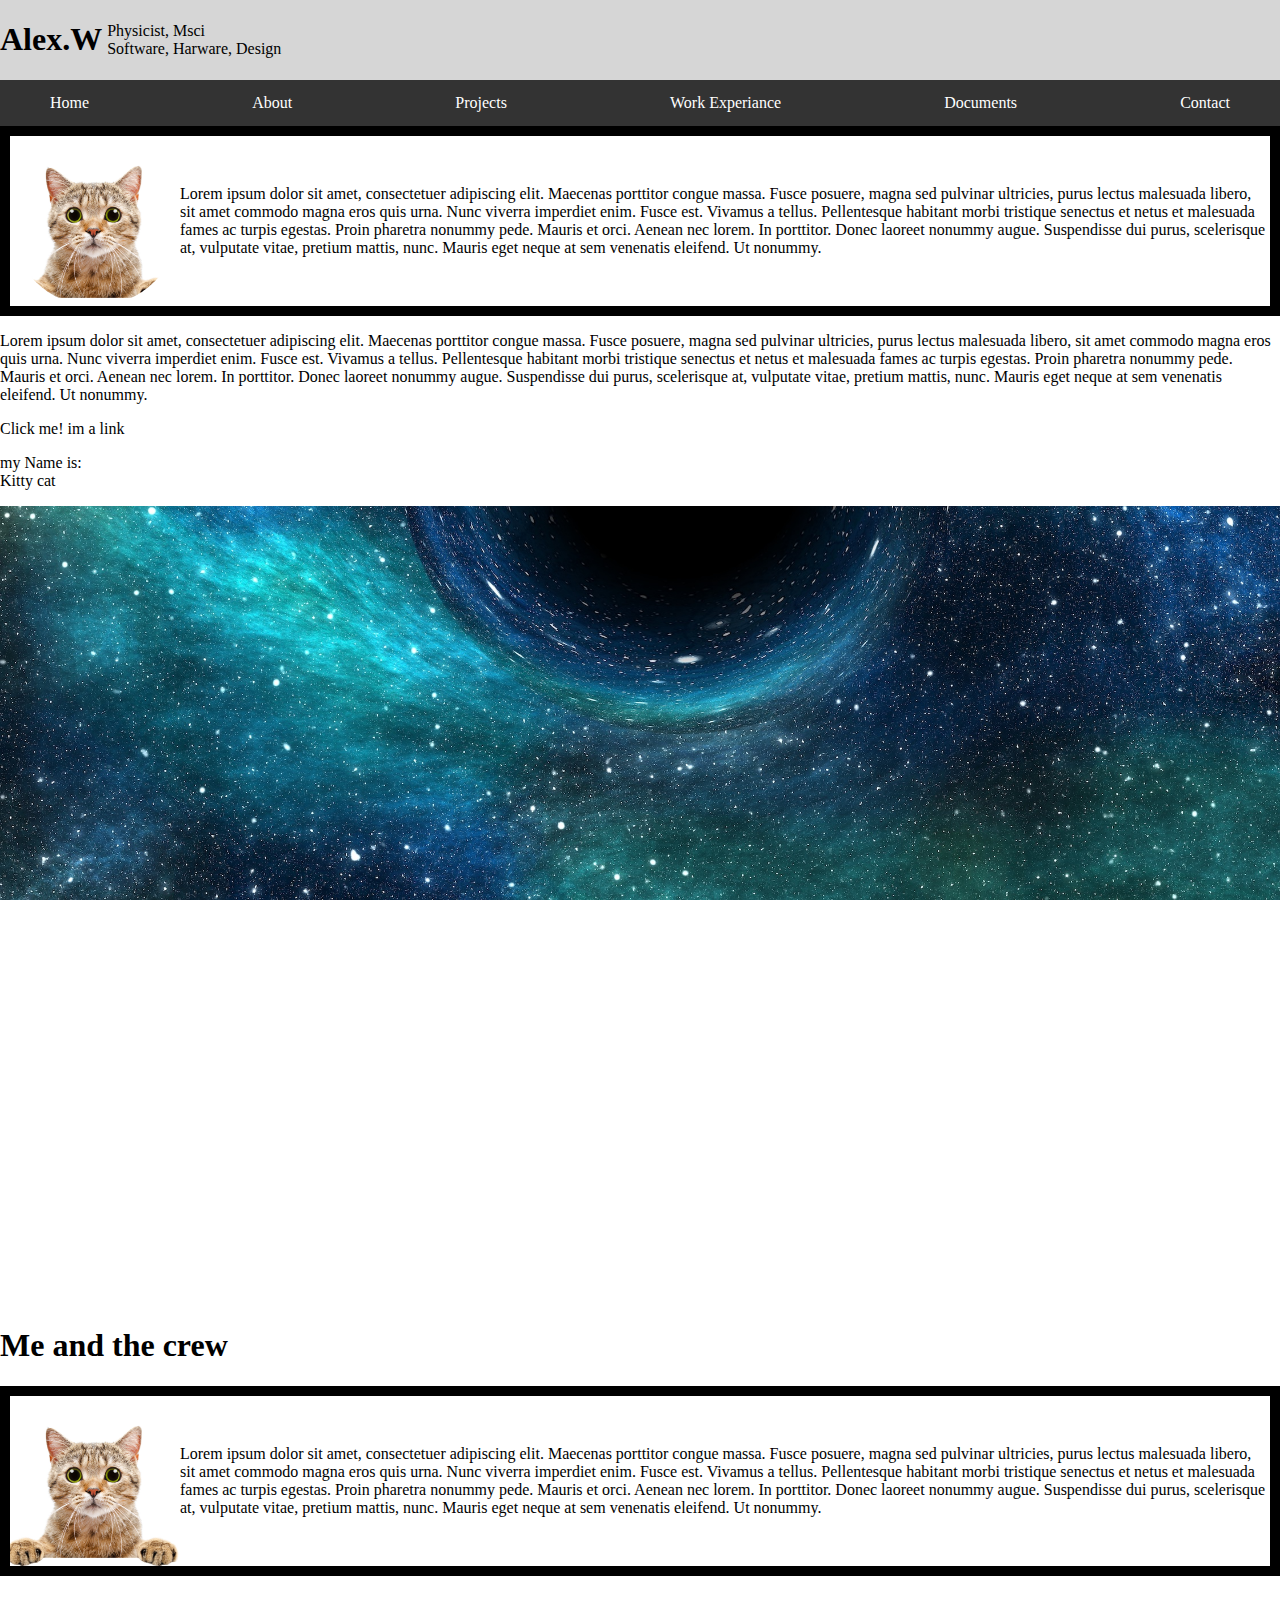
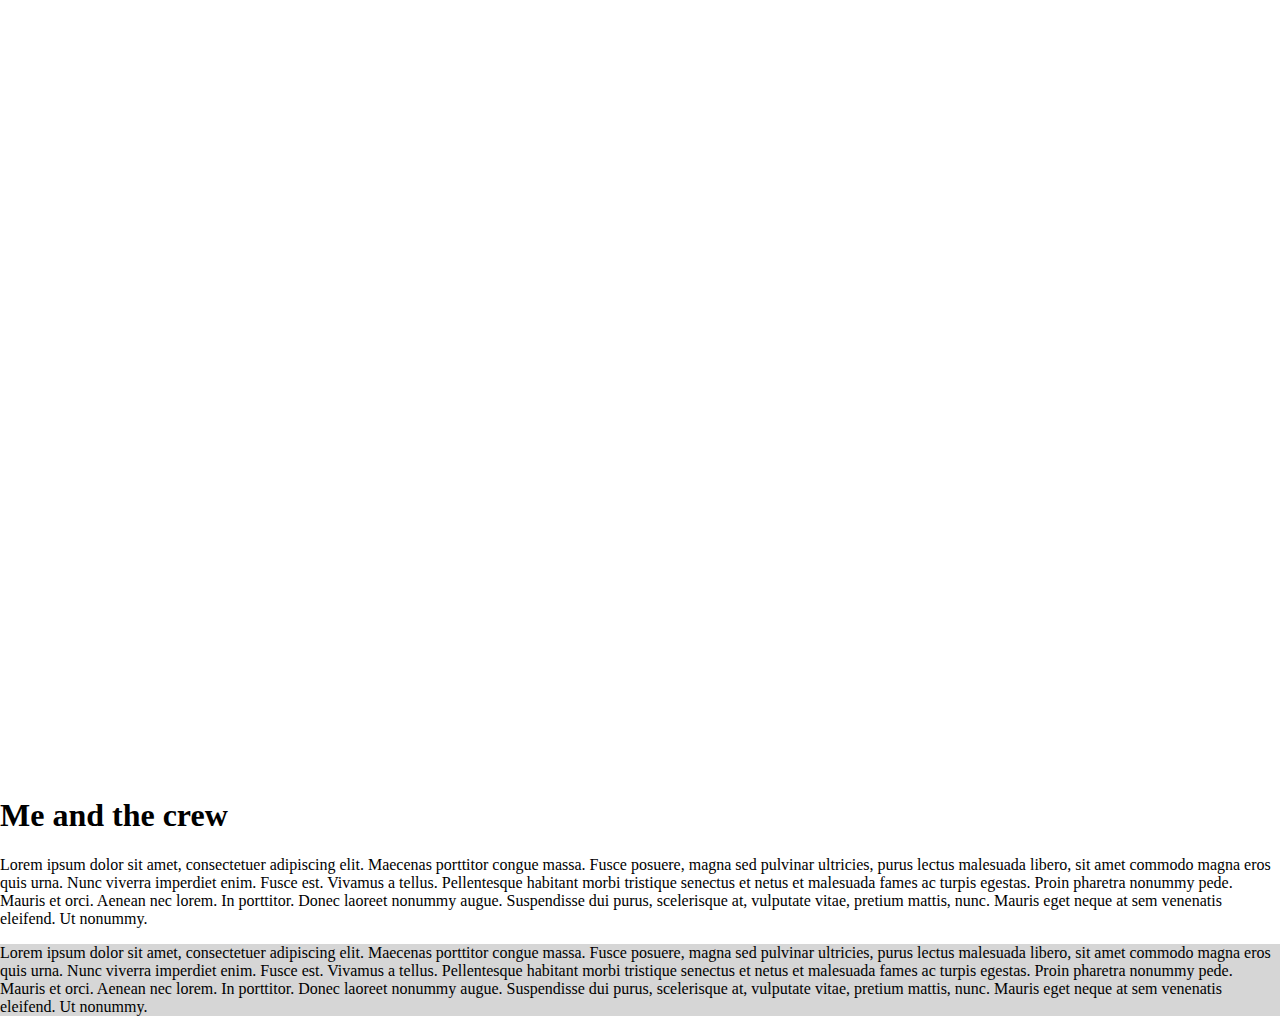
<file: Index.html>
<!DOCTYPE html>
<html>

<head> 

    <title>Home</title>
    <link rel = "stylesheet" type="text/css" href="Css/Style.css">

</head>

<header>

    <div class="boxed">
        <h1 title="Home" style="float: left;"><a href="https://google.com"> Alex.W </a></h1>
        <p style="padding-left: 5px;">Physicist, Msci<br>
        Software, Harware, Design</p>
    </div>

</header>

<body>

    <ul>
        <li><a href="index.html">Home</a></li>
        <li><a href="About.html">About</a></li>

        <li class="dropdown">
            <a href="Projects.html" class="dropbutton">Projects</a>
            <div class="dropdowncontent">
                <a href="Work Experiance.html">Project Soteria (Rocket development)</a>
                <a href="Documents.html">Project Dionysus (Game development)</a>
                <a href="Documents.html">Project Mímir (Web development)</a>
                <a href="Contact.html">More</a>
            </div>
        </li>
        <li><a href="Work Experiance.html">Work Experiance</a></li>
        <li><a href="Documents.html">Documents</a></li>
        <li><a href="Contact.html">Contact</a></li>
    </ul>

    <div style="height: 170px; border: 10px solid black; clear: left;" class="boxed" > 

        <img src="Img/cat.jpg" style="width:170px; height:170px;  border-radius: 50%">
        <p>Lorem ipsum dolor sit amet, consectetuer adipiscing elit. Maecenas porttitor congue massa. Fusce posuere, magna sed pulvinar ultricies, purus lectus malesuada libero, sit amet commodo magna eros quis urna. Nunc viverra imperdiet enim. Fusce est. Vivamus a tellus. Pellentesque habitant morbi tristique senectus et netus et malesuada fames ac turpis egestas. Proin pharetra nonummy pede. Mauris et orci. Aenean nec lorem. In porttitor. Donec laoreet nonummy augue. Suspendisse dui purus, scelerisque at, vulputate vitae, pretium mattis, nunc. Mauris eget neque at sem venenatis eleifend. Ut nonummy.</p>

    </div>

    <p style="clear: left;">Lorem ipsum dolor sit amet, consectetuer adipiscing elit. Maecenas porttitor congue massa. 
        Fusce posuere, magna sed pulvinar ultricies, purus lectus malesuada libero, sit amet commodo magna eros quis urna. 
        Nunc viverra imperdiet enim. Fusce est. Vivamus a tellus. Pellentesque habitant morbi tristique senectus et netus et 
        malesuada fames ac turpis egestas. Proin pharetra nonummy pede. Mauris et orci. Aenean nec lorem. In porttitor.
         Donec laoreet nonummy augue. Suspendisse dui purus, scelerisque at, vulputate vitae, pretium mattis, nunc. 
         Mauris eget neque at sem venenatis eleifend. Ut nonummy.</p>

    <a href="https://google.com" target="_blank" title="Let's go to goolge">Click me! im a link</a>
    <p>my Name is: <br> Kitty cat</p>

    <section class="Parralax">

        <div style="padding-top: 400px; padding-bottom: 400px;">
        </div>
        <h1>Me and the crew</h1>
    </section>

    <div style="height: 170px; border: 10px solid black; clear: left;" class="boxed" > 

    <img src="Img/cat.jpg" style="width:170px; height:170px;">
    <p>Lorem ipsum dolor sit amet, consectetuer adipiscing elit. Maecenas porttitor congue massa. Fusce posuere, magna sed pulvinar ultricies, purus lectus malesuada libero, sit amet commodo magna eros quis urna. Nunc viverra imperdiet enim. Fusce est. Vivamus a tellus. Pellentesque habitant morbi tristique senectus et netus et malesuada fames ac turpis egestas. Proin pharetra nonummy pede. Mauris et orci. Aenean nec lorem. In porttitor. Donec laoreet nonummy augue. Suspendisse dui purus, scelerisque at, vulputate vitae, pretium mattis, nunc. Mauris eget neque at sem venenatis eleifend. Ut nonummy.</p>

    </div>

    <section class="Parralax1" >

        <div style="padding-top: 400px; padding-bottom: 400px;">
        </div>
        <h1>Me and the crew</h1>
    </section>

    <p>
        Lorem ipsum dolor sit amet, consectetuer adipiscing elit. Maecenas porttitor congue massa. 
        Fusce posuere, magna sed pulvinar ultricies, purus lectus malesuada libero, sit amet commodo magna eros quis urna. 
        Nunc viverra imperdiet enim. Fusce est. Vivamus a tellus. Pellentesque habitant morbi tristique senectus et netus et 
        malesuada fames ac turpis egestas. Proin pharetra nonummy pede. Mauris et orci. Aenean nec lorem. In porttitor.
         Donec laoreet nonummy augue. Suspendisse dui purus, scelerisque at, vulputate vitae, pretium mattis, nunc. 
         Mauris eget neque at sem venenatis eleifend. Ut nonummy.
    </p>

</body>

<footer>
    Lorem ipsum dolor sit amet, consectetuer adipiscing elit. Maecenas porttitor congue massa. 
        Fusce posuere, magna sed pulvinar ultricies, purus lectus malesuada libero, sit amet commodo magna eros quis urna. 
        Nunc viverra imperdiet enim. Fusce est. Vivamus a tellus. Pellentesque habitant morbi tristique senectus et netus et 
        malesuada fames ac turpis egestas. Proin pharetra nonummy pede. Mauris et orci. Aenean nec lorem. In porttitor.
         Donec laoreet nonummy augue. Suspendisse dui purus, scelerisque at, vulputate vitae, pretium mattis, nunc. 
         Mauris eget neque at sem venenatis eleifend. Ut nonummy.
</footer>

</html>
</file>
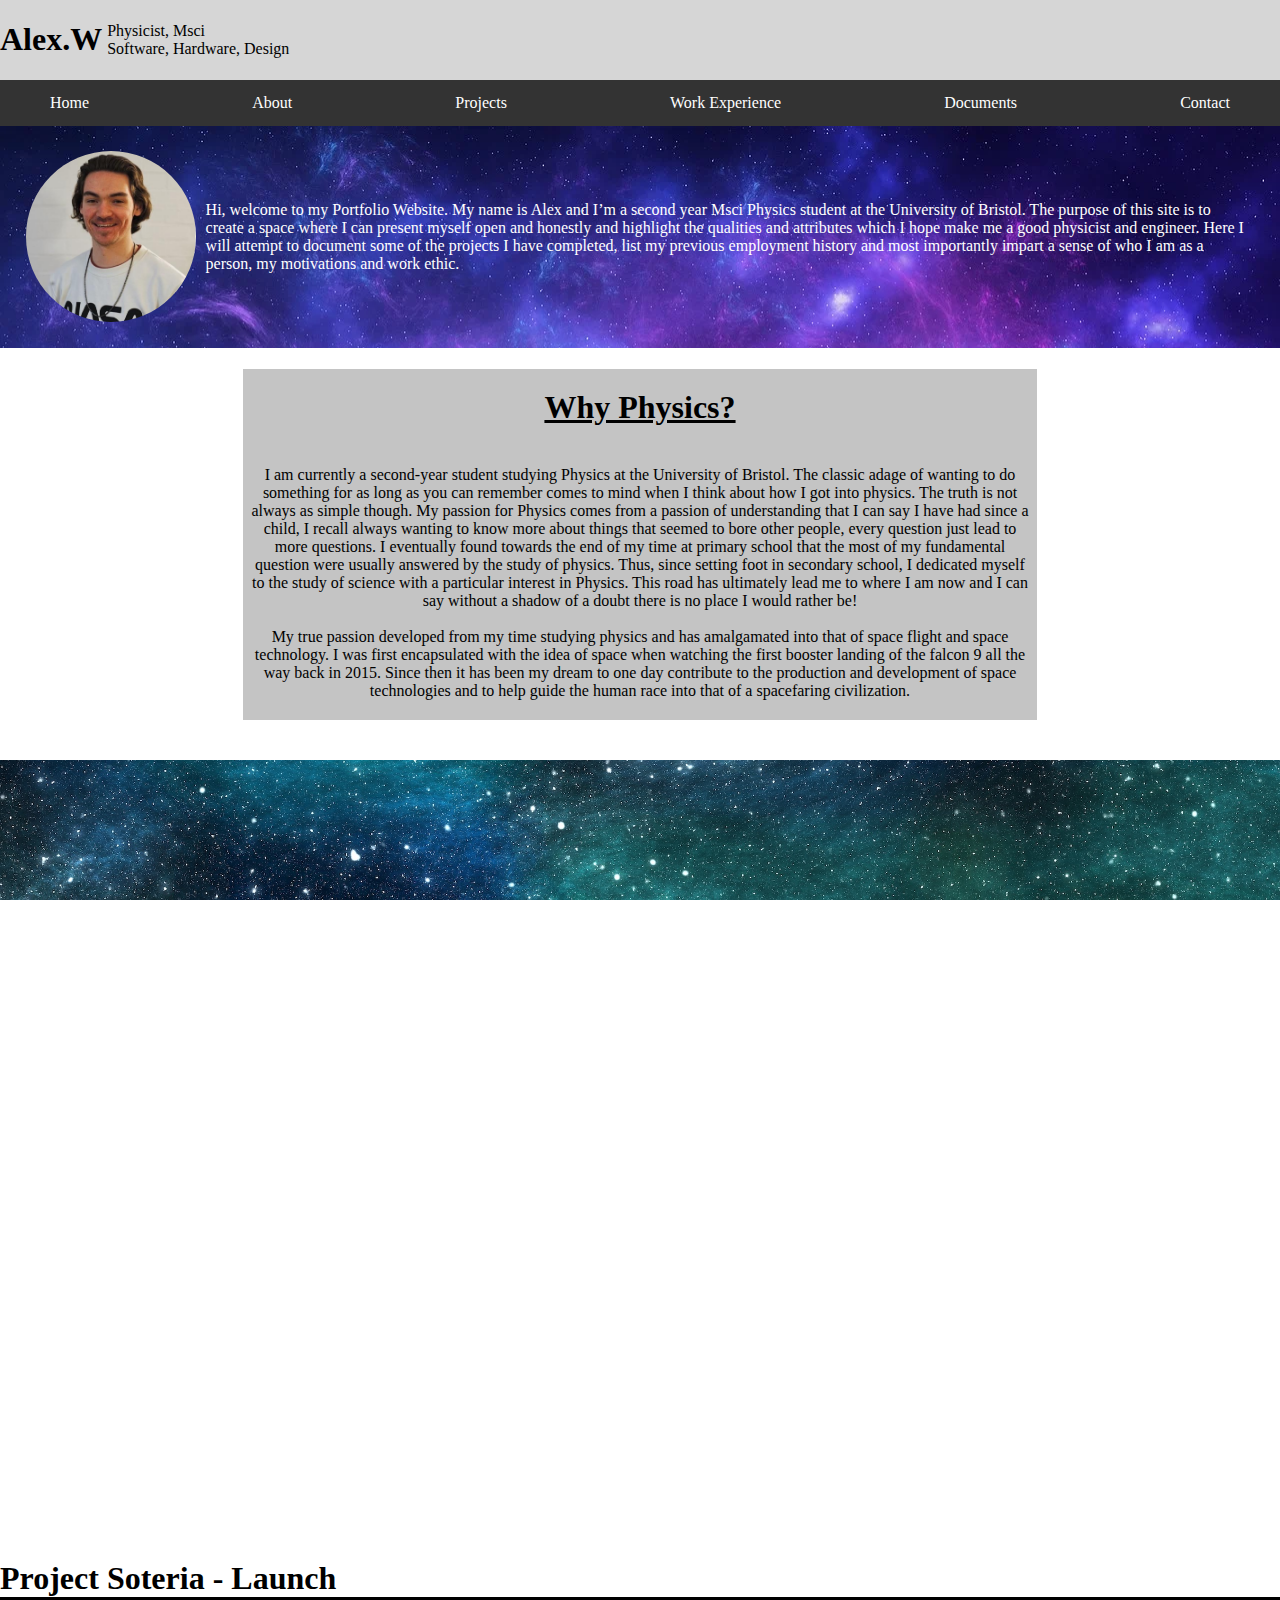
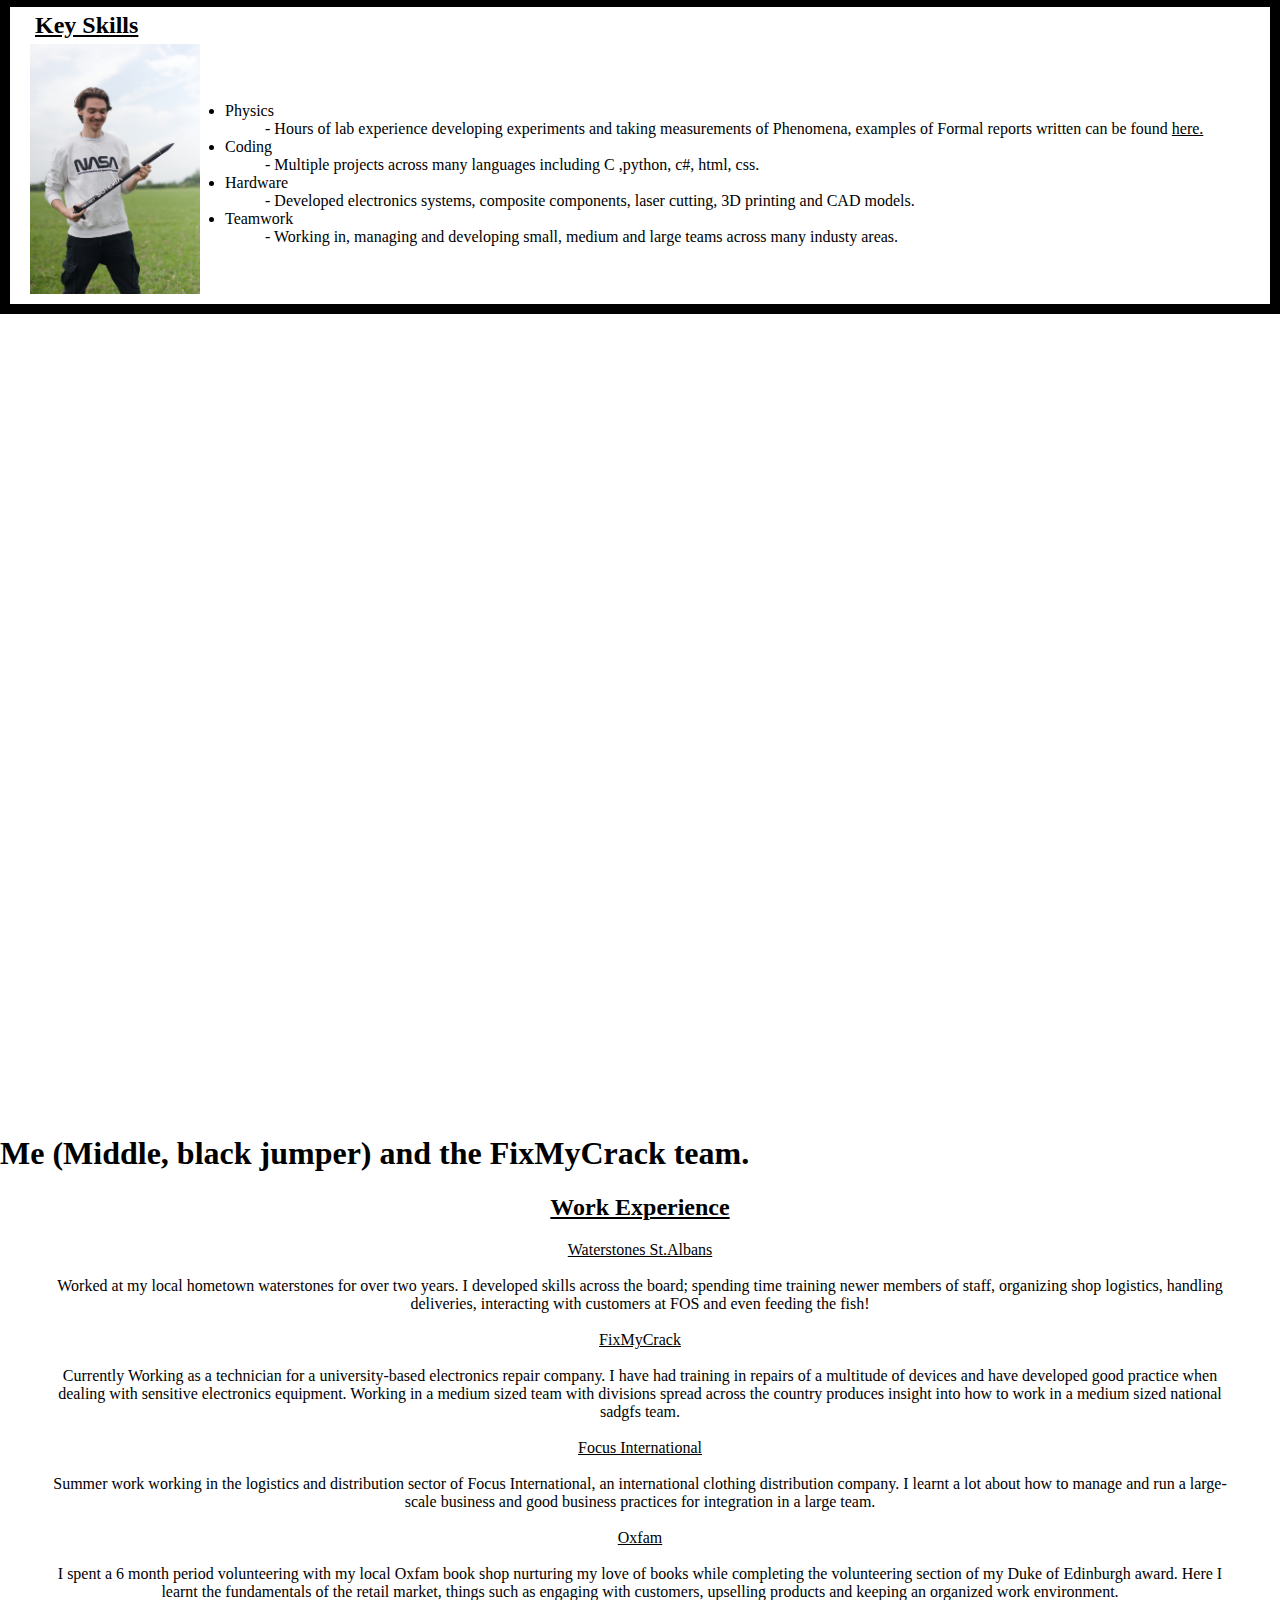
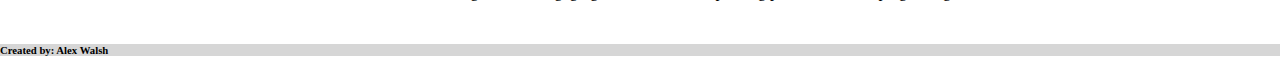
<file: index.html>
<!DOCTYPE html>
<html>

<head> 

    <title>Home</title>
    <link rel = "stylesheet" type="text/css" href="Css/Style.css">
    <link rel="icon" href="Img/Shuttle1.png">

</head>

<header>

    <div class="boxed">
        <h1 title="Home" style="float: left;"><a href="index.html"> Alex.W </a></h1>
        <p style="padding-left: 5px;">Physicist, Msci<br>
        Software, Hardware, Design</p>
    </div>

</header>

<body>

    <ul class="ul1">
        <li class="liA  active "><a href="index.html" >Home</a></li>
        <li class="liA"><a href="About.html">About</a></li>

        <li class="dropdown">
            <a href="Projects.html" class="dropbutton">Projects</a>
            <div class="dropdowncontent">
                <a href="Projects.html#P1">Project Soteria (Rocket development)</a>
                <a href="Projects.html#P2">Project Dionysus (Game development)</a>
                <a href="Projects.html#P3">Project Mímir (Web development)</a>
                <a href="Projects.html#P4">More</a>
            </div>
        </li>
        <li class="liA"><a href="Work Experience.html">Work Experience</a></li>
        <li class=" liA"><a href="Documents.html">Documents</a></li>
        <li class="liA"><a href="Contact.html">Contact</a></li>
    </ul>

    <div style="height: auto;  clear: left; padding: 2%; background-image: url('Img/Space3.png'); background-repeat: no-repeat; background-size: cover;  " class="boxed"  > 

        <img src="Img/PicOfMe.PNG" style="width:170px; height:auto;  border-radius: 50%; ">
        <p style="padding: 10px; color: white; ">Hi, welcome to my Portfolio Website. My name is Alex and I’m a second year Msci Physics student at the University of Bristol. 
        The purpose of this site is to create a space where I can present myself open and honestly and highlight the qualities and attributes which I hope 
        make me a good physicist and engineer. Here I will attempt to document some of the projects I have completed, list my previous employment history 
        and most importantly impart a sense of who I am as a person, my motivations and work ethic.
        </p>

    </div>

    <div style="background-color: rgb(196, 196, 196);  margin-left: 19%; margin-right: 19%; text-align: center; ">
        <h1 style="clear: left; padding-top: 20px;  "><u>Why Physics?</u></h1>
        <p style=" margin: 40px; margin-left:  1%; margin-right:  1%;  padding-bottom: 20px;">I am currently a second-year student studying Physics at the University of Bristol. The classic adage of wanting to do something for as long as you can remember comes to
        mind when I think about how I got into physics. The truth is not always as simple though. My passion for Physics comes from a passion of understanding that I can say I 
        have had since a child, I recall always wanting to know more about things that seemed to bore other people, every question just lead to more questions. I eventually 
        found towards the end of my time at primary school that the most of my fundamental question were usually answered by the study of physics. Thus, since setting foot 
        in secondary school, I dedicated myself to the study of science with a particular interest in Physics. This road has ultimately lead me to where I am now and I can
        say without a shadow of a doubt there is no place I would rather be!  </br> </br>

        My true passion developed from my time studying physics and has amalgamated into that of space flight and space technology. 
        I was first encapsulated with the idea of space when watching the first booster landing of the falcon 9 all the way back in 2015. 
        Since then it has been my dream to one day contribute to the production and development of space technologies and to help guide the
        human race into that of a spacefaring civilization.
        </p>
    </div>


    <section class="Parralax">

        <div style="padding-top: 400px; padding-bottom: 400px;">
        </div>
        <h1 style="margin: 0%;">Project Soteria - Launch</h1>
    </section>

    <div style="height: auto; border: 10px solid black; clear: left;" > 

        <h2 style="margin: 5px; padding-left: 20px;"><u>Key Skills</u></h2>

        <div class="boxed" >

        <img src="Img/MeWithRocket.jpg" style="width:170px; height: 250px; padding-left: 20px; padding-bottom: 10px;">

        <dl style="padding-left: 25px; padding-right: 20px;">
            <dt style="  display: list-item; list-style-type: disc;">Physics</dt>
            <dd>- Hours of lab experience developing experiments and taking measurements of Phenomena, examples of Formal 
            reports written can be found <a href="Documents.html"><u> here.</u></a></dd>
            <dt style="  display: list-item; list-style-type: disc;">Coding</dt>
            <dd>- Multiple projects across many languages including C ,python, c#, html, css.</dd>
            <dt style="  display: list-item; list-style-type: disc;">Hardware</dt>
            <dd>- Developed electronics systems, composite components, laser cutting, 3D printing and CAD models.</dd>
            <dt style="  display: list-item; list-style-type: disc;">Teamwork</dt>
            <dd>- Working in, managing and developing small, medium and large teams across many industy areas.</dd>
        </dl>
               
        </div>

    </div>

    <section class="Parralax1" >

        <div style="padding-top: 400px; padding-bottom: 400px;">
        </div>
        <h1>Me (Middle, black jumper) and the FixMyCrack team. </h1>
    </section>


    <div style="text-align: center; ">

        <h2>
            <u>Work Experience</u>
        </h2>

        <dl style="padding-left: 40px; padding-right: 40px;">
            <dt><u>Waterstones St.Albans</u></dt> </br>
            <dd style="margin: 0%;"> Worked at my local hometown waterstones for over two years. I developed skills across the board;
                spending time training newer members of staff, organizing shop logistics, handling deliveries,
                interacting with customers at FOS and even feeding the fish!</dd> </br>
            <dt><u>FixMyCrack</u></dt></br>
            <dd style="margin: 0%;">Currently Working as a technician for a university-based electronics repair company. 
                I have had training in repairs of a multitude of devices and have developed good practice 
                when dealing with sensitive electronics equipment. Working in a medium sized team with divisions 
                spread across the country produces insight into how to work in a medium sized national sadgfs team.</dd></br>
            <dt><u>Focus International</u></dt></br>
            <dd style="margin: 0%;">Summer work working in the logistics and distribution sector of Focus International,
                an international clothing distribution company. I learnt a lot about how to manage and run a large-scale 
                business and good business practices for integration in a large team.</dd></br>
            <dt><u>Oxfam</u></dt></br>
            <dd style="margin: 0%;">I spent a 6 month period volunteering with my local Oxfam book shop nurturing my 
                love of books while completing the volunteering section of my Duke of Edinburgh award. Here I learnt the 
                fundamentals of the retail market, things such as engaging with customers, upselling products and keeping 
                an organized work environment.</dd></br>
        </dl>

    </div>


</body>

<footer>
    <h6>Created by: Alex Walsh</h6>
</footer>

</html>
</file>
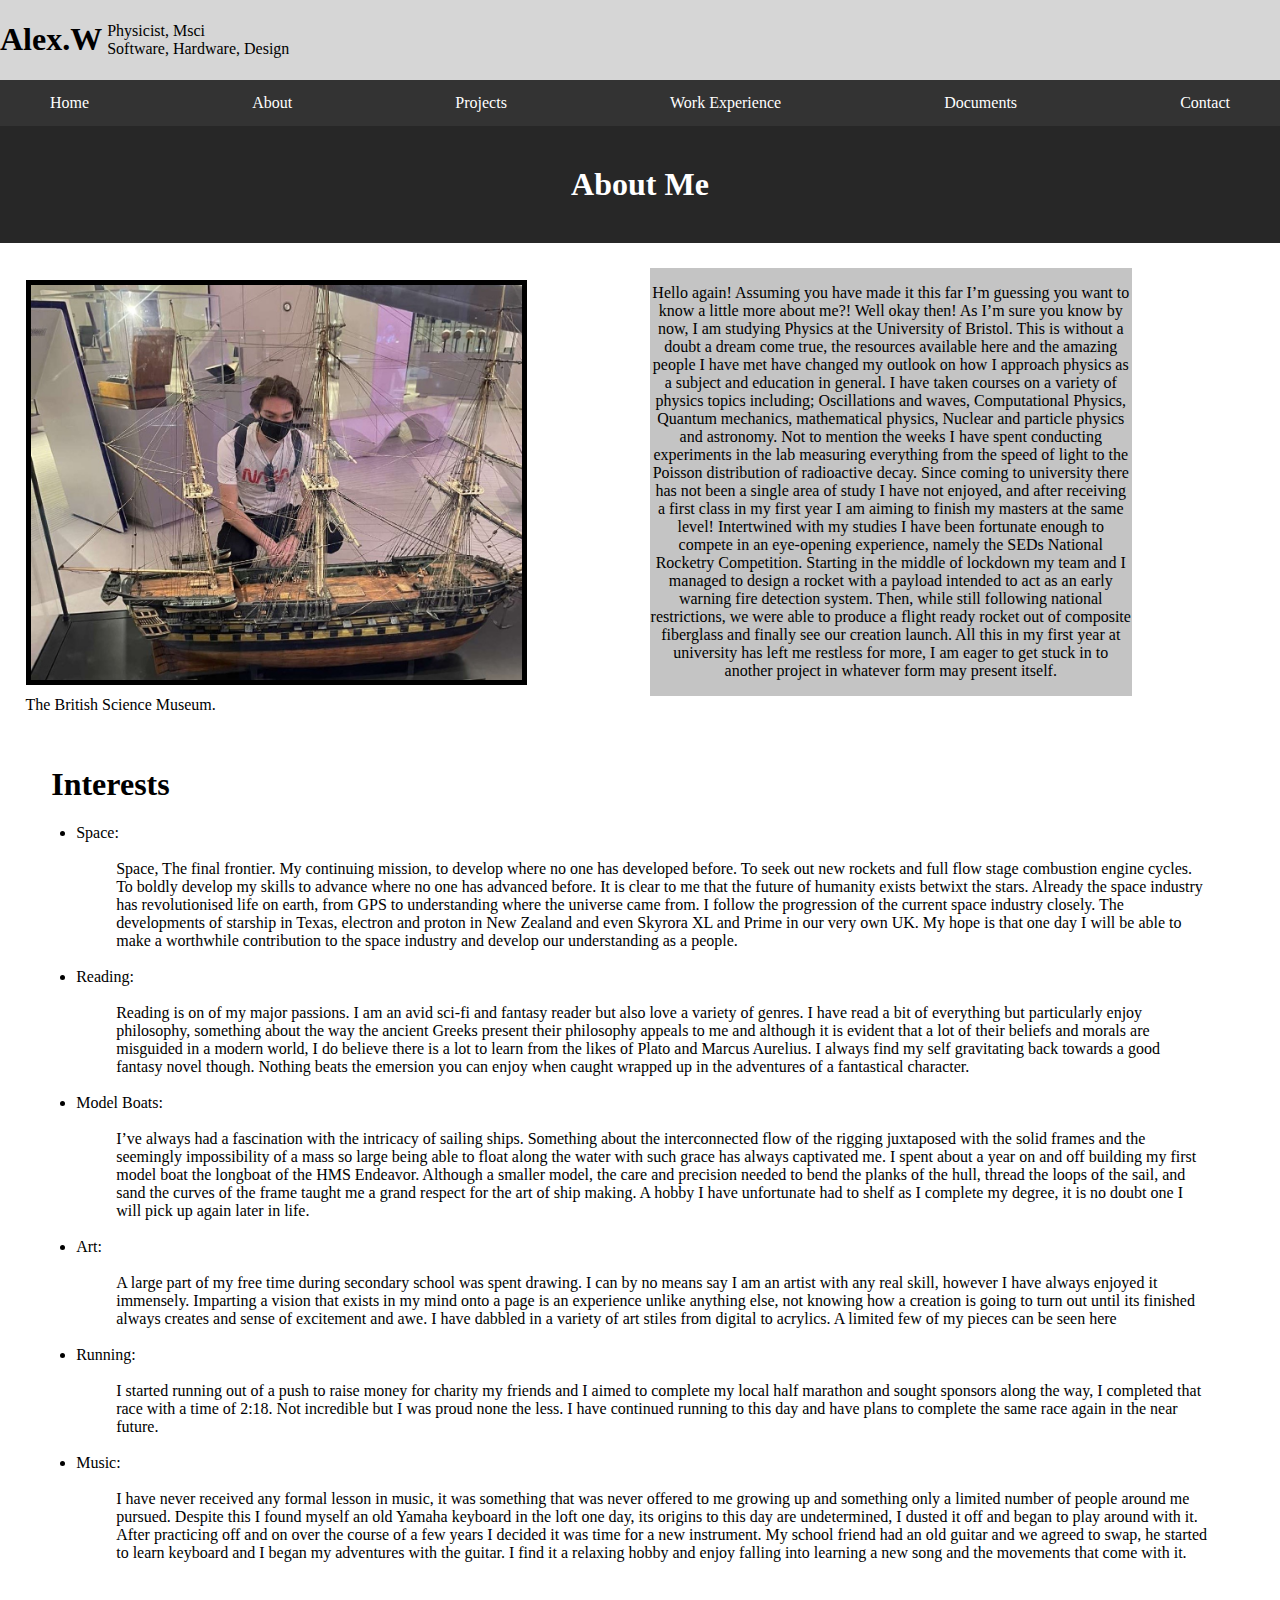
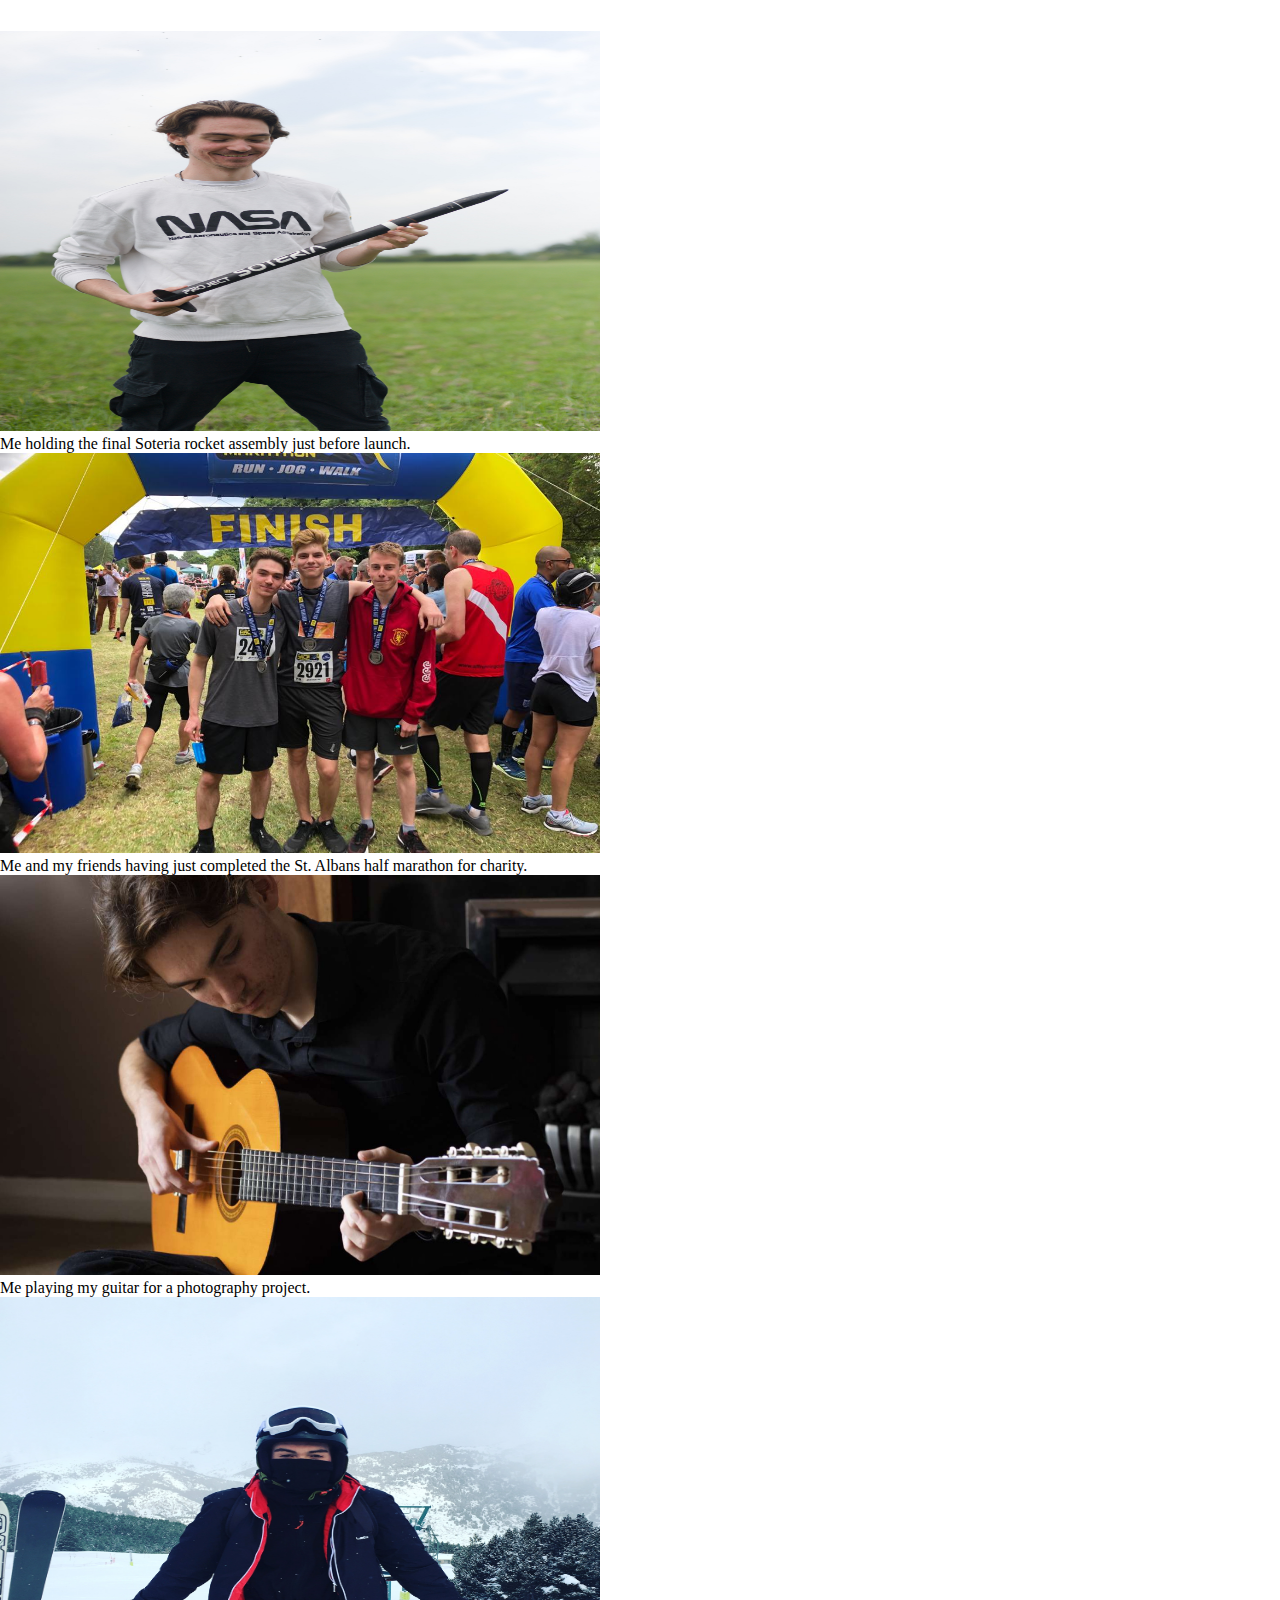
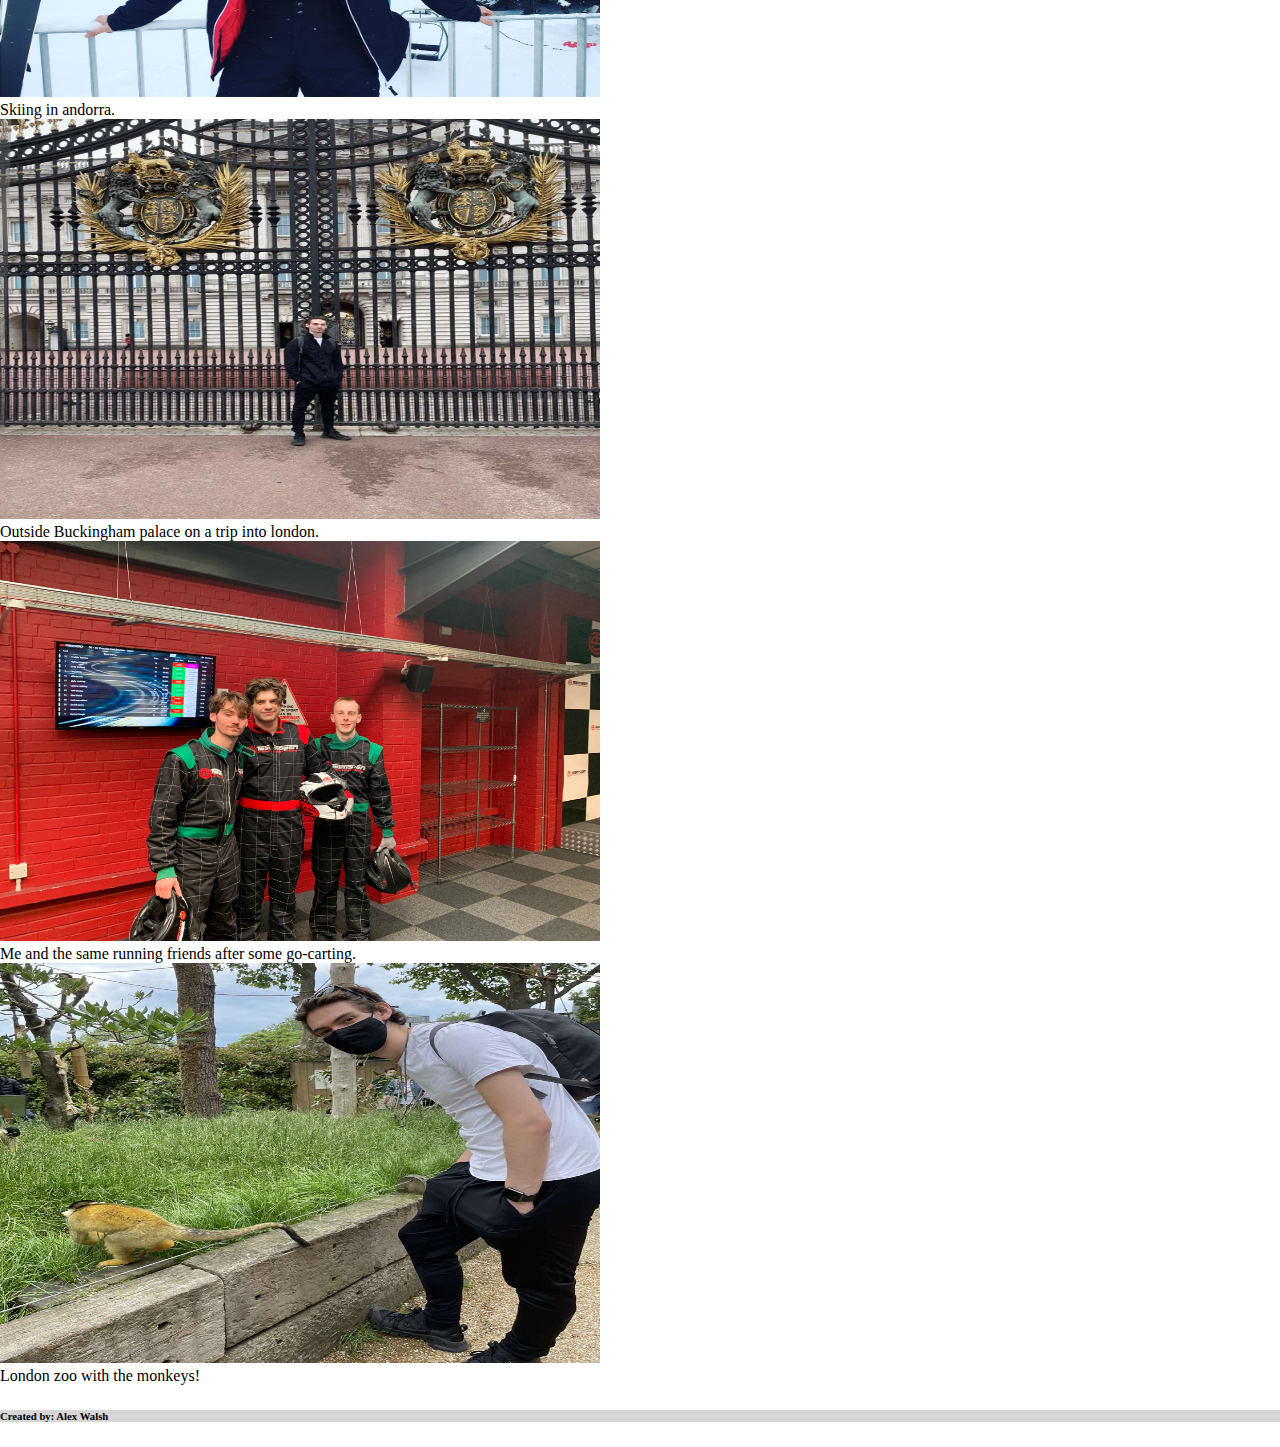
<file: About.html>
<!DOCTYPE html>
<html>

<head> 
    
    <title>About</title>
    <link rel = "stylesheet" type="text/css" href="Css/Style.css">
    <link rel="icon" href="Img/Shuttle1.png">
</head>

<header>
    
    <div class="boxed">
        <h1 title="Home" style="float: left;"><a href="index.html"> Alex.W </a></h1>
        <p style="padding-left: 5px;">Physicist, Msci<br>
            Software, Hardware, Design</p>
        </div>
        
    </header>
    
<body>

    <ul class="ul1">
        <li class="liA"><a href="index.html" >Home</a></li>
        <li class="liA active "><a href="About.html">About</a></li>

        <li class="dropdown">
            <a href="Projects.html" class="dropbutton">Projects</a>
            <div class="dropdowncontent">
                <a href="Projects.html#P1">Project Soteria (Rocket development)</a>
                <a href="Projects.html#P2">Project Mímir (Web development)</a>
                <a href="Projects.html#P3">Project Dionysus (Game development)</a>
                <a href="Projects.html#P4">More</a>
            </div>
        </li>
        <li class="liA"><a href="Work Experience.html">Work Experience</a></li>
        <li class=" liA"><a href="Documents.html">Documents</a></li>
        <li class="liA"><a href="Contact.html">Contact</a></li>
    </ul>

    <h1 style="text-align: center; margin: 0px; padding: 40px; background-color: rgb(39, 39, 39); color: white; " >  About Me </h1>

    <div class="boxed" style="margin: 2%; margin-bottom: 0%;">

    <img style="max-width: 40%; float: left; border: 5px solid black;" src="Img/MeBoat.JPG">

    <div style="text-align: center; background-color:  rgb(196, 196, 196); margin-left: 10%; margin-right: 10%;">
        <p > Hello again! Assuming you have made it this far I’m guessing you want to know a little more about me?! Well okay then!
            As I’m sure you know by now, I am studying Physics at the University of Bristol. This is without a doubt a dream come 
            true, the resources available here and the amazing people I have met have changed my outlook on how I approach physics
            as a subject and education in general. I have taken courses on a variety of physics topics including; Oscillations and
            waves, Computational Physics, Quantum mechanics, mathematical physics, Nuclear and particle physics and astronomy. 
            Not to mention the weeks I have spent conducting experiments in the lab measuring everything from the speed of light
            to the Poisson distribution of radioactive decay. Since coming to university there has not been a single area of 
            study I have not enjoyed, and after receiving a first class in my first year I am aiming to finish my masters at the same 
            level! Intertwined with my studies I have been fortunate enough to compete in an eye-opening experience, namely
            the SEDs National Rocketry Competition. Starting in the middle of lockdown my team and I managed to design a
            rocket with a payload intended to act as an early warning fire detection system. Then, while 
            still following national restrictions, we were able to produce a flight ready rocket out of composite fiberglass 
            and finally see our creation launch. All this in my first year at university has left me restless for more,
            I am eager to get stuck in to another project in whatever form may present itself.</p>
    </div>

    </div>
    <p style="margin-top: 0%; margin-left: 2%;">
        The British Science Museum.
    </p>

    <div style="clear: left; margin: 4%;">
        <h1>Interests</h1>
        <dl style="padding-left: 25px; padding-right: 20px;">
            <dt style="  display: list-item; list-style-type: disc;">Space:</dt></br>
            <dd>Space, The final frontier. My continuing mission, to develop where no one has developed before. 
                To seek out new rockets and full flow stage combustion engine cycles. To boldly develop my skills 
                to advance where no one has advanced before. It is clear to me that the future of humanity exists 
                betwixt the stars. Already the space industry has revolutionised life on earth, from GPS to 
                understanding where the universe came from. I follow the progression of the current space industry closely. 
                The developments of starship in Texas, electron and proton in New Zealand and even Skyrora XL and Prime in our 
                very own UK. My hope is that one day I will be able to make a worthwhile contribution to the space industry and 
                develop our understanding as a people.</dd></br>
            <dt style="  display: list-item; list-style-type: disc;">Reading:</dt></br>
            <dd>Reading is on of my major passions. I am an avid sci-fi and fantasy reader but also love a variety of genres. 
                I have read a bit of everything but particularly enjoy philosophy, something about the way the ancient Greeks 
                present their philosophy appeals to me and although it is evident that a lot of their beliefs and morals are 
                misguided in a modern world, I do believe there is a lot to learn from the likes of Plato and Marcus Aurelius. 
                I always find my self gravitating back towards a good fantasy novel though. Nothing beats the emersion you can 
                enjoy when caught wrapped up in the adventures of a fantastical character. </dd></br>
            <dt style="  display: list-item; list-style-type: disc;">Model Boats:</dt></br>
            <dd>I’ve always had a fascination with the intricacy of sailing ships.
                Something about the interconnected flow of the rigging juxtaposed 
                with the solid frames and the seemingly impossibility of a mass so 
                large being able to float along the water with such grace has always 
                captivated me. I spent about a year on and off building my first model 
                boat the longboat of the HMS Endeavor. Although a smaller model, the care 
                and precision needed to bend the planks of the hull, thread the loops of 
                the sail, and sand the curves of the frame taught me a grand respect for 
                the art of ship making. A hobby I have unfortunate had to shelf as I complete 
                my degree, it is no doubt one I will pick up again later in life.</dd></br>
            <dt style="  display: list-item; list-style-type: disc;">Art:</dt></br>
            <dd>A large part of my free time during secondary school was spent drawing. 
                I can by no means say I am an artist with any real skill, however I have always 
                enjoyed it immensely. Imparting a vision that exists in my mind onto a page is an 
                experience unlike anything else, not knowing how a creation is going to turn out 
                until its finished always creates and sense of excitement and awe. I have dabbled 
                in a variety of art stiles from digital to acrylics. A limited few of my pieces can be seen here <inset link> </dd></br>
            <dt style="  display: list-item; list-style-type: disc;">Running:</dt></br>
            <dd>I started running out of a push to raise money for charity my friends and I aimed to complete my local half marathon and sought 
                sponsors along the way, I completed that race with a time of 2:18. Not incredible but I was proud none the less. I have continued 
                running to this day and have plans to complete the same race again in the near future.</dd></br>
            <dt style="  display: list-item; list-style-type: disc;">Music:</dt></br>
            <dd>I have never received any formal lesson in music, it was something that was never offered to me growing up and something only a 
                limited number of people around me pursued. Despite this I found myself an old Yamaha keyboard in the loft one day, its origins 
                to this day are undetermined, I dusted it off and began to play around with it. After practicing off and on over the course of a 
                few years I decided it was time for a new instrument. My school friend had an old guitar and we agreed to swap, he started to learn 
                keyboard and I began my adventures with the guitar. I find it a relaxing hobby and enjoy falling into learning a new song and the 
                movements that come with it. </dd></br>
        </dl>
            
    </div>

    <div>
        <div class="responsive">
            <div class="gallery">
            <a target="_blank" href="Img/MeWithRocket.jpg">
                <img src="Img/MeWithRocket.jpg" width="600" height="400">
            </a>
            <div class="desc">Me holding the final Soteria rocket assembly just before launch.</div>
            </div>
        </div>
        
        
        <div class="responsive">
            <div class="gallery">
            <a target="_blank" href="Img/Running.JPG">
                <img src="Img/Running.JPG" width="600" height="400">
            </a>
            <div class="desc">Me and my friends having just completed the St. Albans half marathon for charity.</div>
            </div>
        </div>
        
        <div class="responsive">
            <div class="gallery">
            <a target="_blank" href="Img/Guitar.JPG">
                <img src="Img/Guitar.JPG" width="600" height="400">
            </a>
            <div class="desc">Me playing my guitar for a photography project.</div>
            </div>
        </div>
        
        <div class="responsive">
            <div class="gallery">
            <a target="_blank" href="Img/Skiing.JPG">
                <img src="Img/Skiing.JPG" width="600" height="400">
            </a>
            <div class="desc">Skiing in andorra.</div>
            </div>
        </div>

        <div class="responsive">
            <div class="gallery">
            <a target="_blank" href="Img/Palace.JPG">
                <img src="Img/Palace.JPG" width="600" height="400">
            </a>
            <div class="desc">Outside Buckingham palace on a trip into london.</div>
            </div>
        </div>

        <div class="responsive">
            <div class="gallery">
            <a target="_blank" href="Img/Karts.jpg">
                <img src="Img/Karts.jpg" width="600" height="400">
            </a>
            <div class="desc">Me and the same running friends after some go-carting.</div>
            </div>
        </div>

        <div class="responsive">
            <div class="gallery">
            <a target="_blank" href="Img/Zoo.JPG">
                <img src="Img/Zoo.JPG" width="600" height="400">
            </a>
            <div class="desc">London zoo with the monkeys!</div>
            </div>
        </div>

    </div>

    <div class="clearfix"></div>


    <footer style="clear: left;">
        <h6>Created by: Alex Walsh</h6>
    </footer>
    
 </body>
    
</html>
</file>
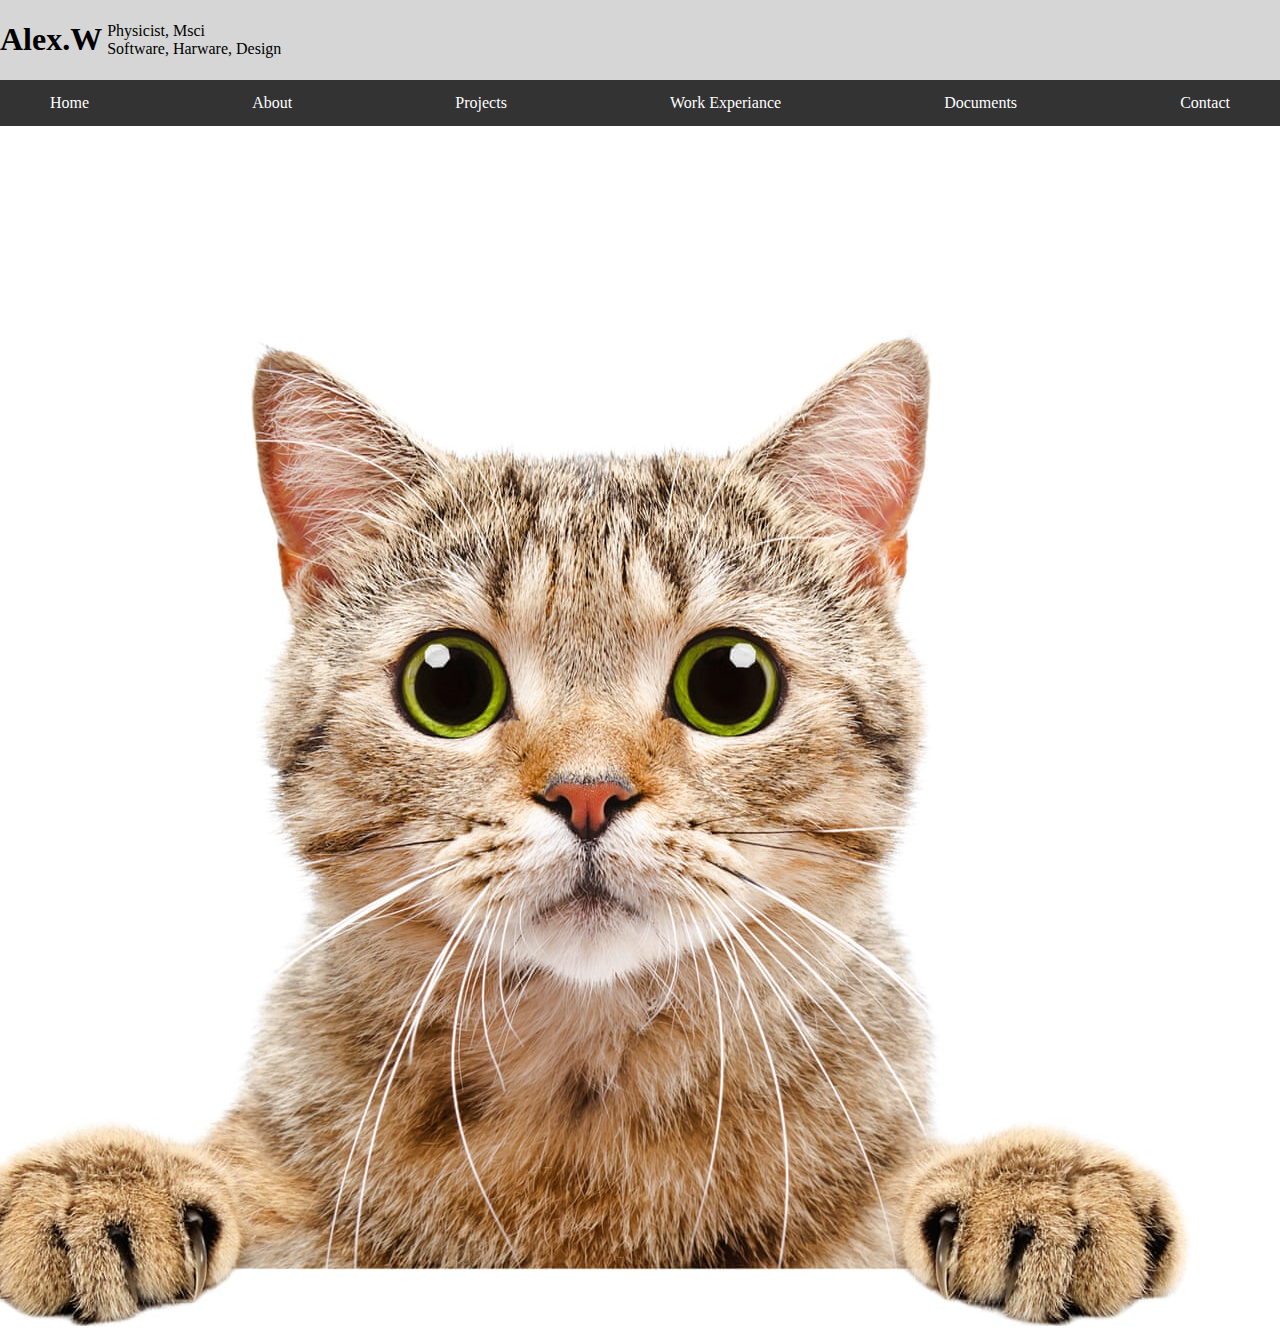
<file: Contact.html>
<!DOCTYPE html>
<html>

<head> 
    
    <title>About</title>
    <link rel = "stylesheet" type="text/css" href="Css/Style.css">
    
</head>

<header>
    
    <div class="boxed">
        <h1 title="Home" style="float: left;"><a href="https://google.com"> Alex.W </a></h1>
        <p style="padding-left: 5px;">Physicist, Msci<br>
            Software, Harware, Design</p>
        </div>
        
    </header>
    
<body>

    <ul class="ul1">
        <li class="liA"><a href="index.html" >Home</a></li>
        <li class="liA"><a href="About.html">About</a></li>

        <li class="dropdown">
            <a href="Projects.html" class="dropbutton">Projects</a>
            <div class="dropdowncontent">
                <a href="Soteria.html">Project Soteria (Rocket development)</a>
                <a href="Dionysus.html">Project Dionysus (Game development)</a>
                <a href="Mimir.html">Project Mímir (Web development)</a>
                <a href="Projects.html">More</a>
            </div>
        </li>
        <li class="liA"><a href="Work Experiance.html">Work Experiance</a></li>
        <li class=" liA"><a href="Documents.html">Documents</a></li>
        <li class="liA active "><a href="Contact.html">Contact</a></li>
    </ul>

    <img src="Img/cat.jpg">
 </body>
    
</html>
</file>
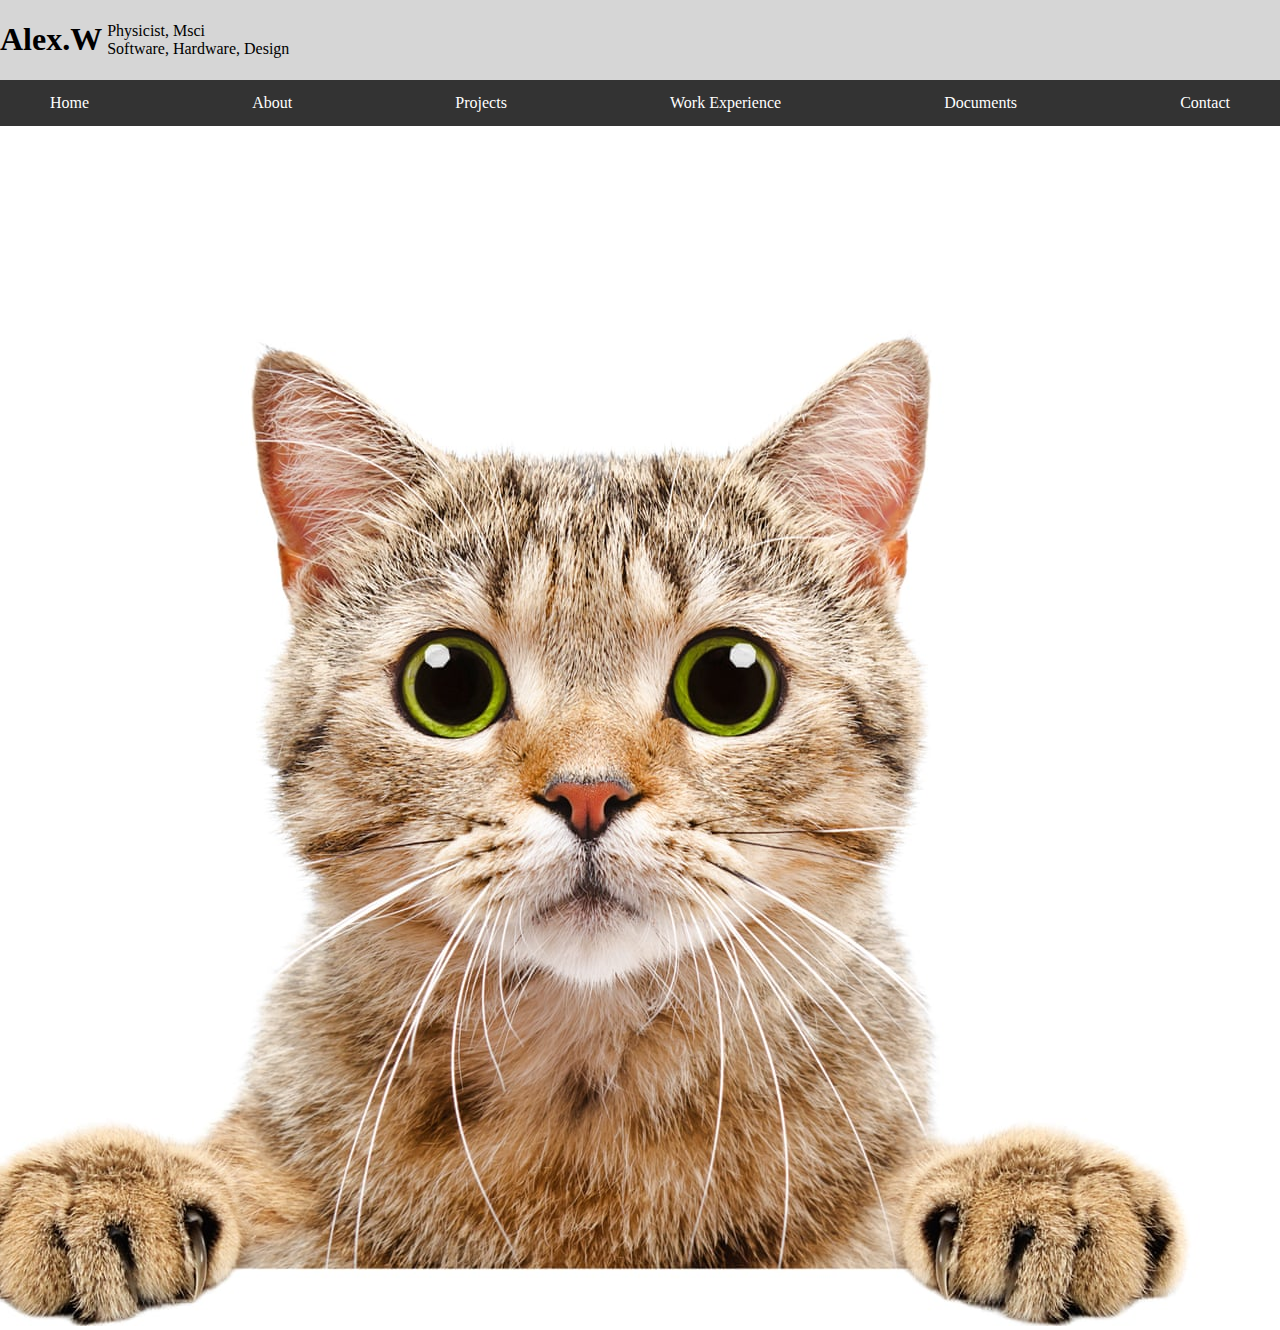
<file: Dionysus.html>
<!DOCTYPE html>
<html>

<head> 
    
    <title>About</title>
    <link rel = "stylesheet" type="text/css" href="Css/Style.css">
    
</head>

<header>
    
    <div class="boxed">
        <h1 title="Home" style="float: left;"><a href="index.html"> Alex.W </a></h1>
        <p style="padding-left: 5px;">Physicist, Msci<br>
            Software, Hardware, Design</p>
        </div>
        
    </header>
    
<body>

    <ul class="ul1">
        <li class="liA"><a href="index.html" >Home</a></li>
        <li class="liA"><a href="About.html">About</a></li>

        <li class="dropdown  active ">
            <a href="Projects.html" class="dropbutton">Projects</a>
            <div class="dropdowncontent">
                <a href="Soteria.html">Project Soteria (Rocket development)</a>
                <a href="Dionysus.html" class="active">Project Dionysus (Game development)</a>
                <a href="Mimir.html">Project Mímir (Web development)</a>
                <a href="Projects.html">More</a>
            </div>
        </li>
        <li class="liA"><a href="Work Experience.html">Work Experience</a></li>
        <li class=" liA"><a href="Documents.html">Documents</a></li>
        <li class="liA"><a href="Contact.html">Contact</a></li>
    </ul>

    <img src="Img/cat.jpg">

 </body>
    
</html>
</file>
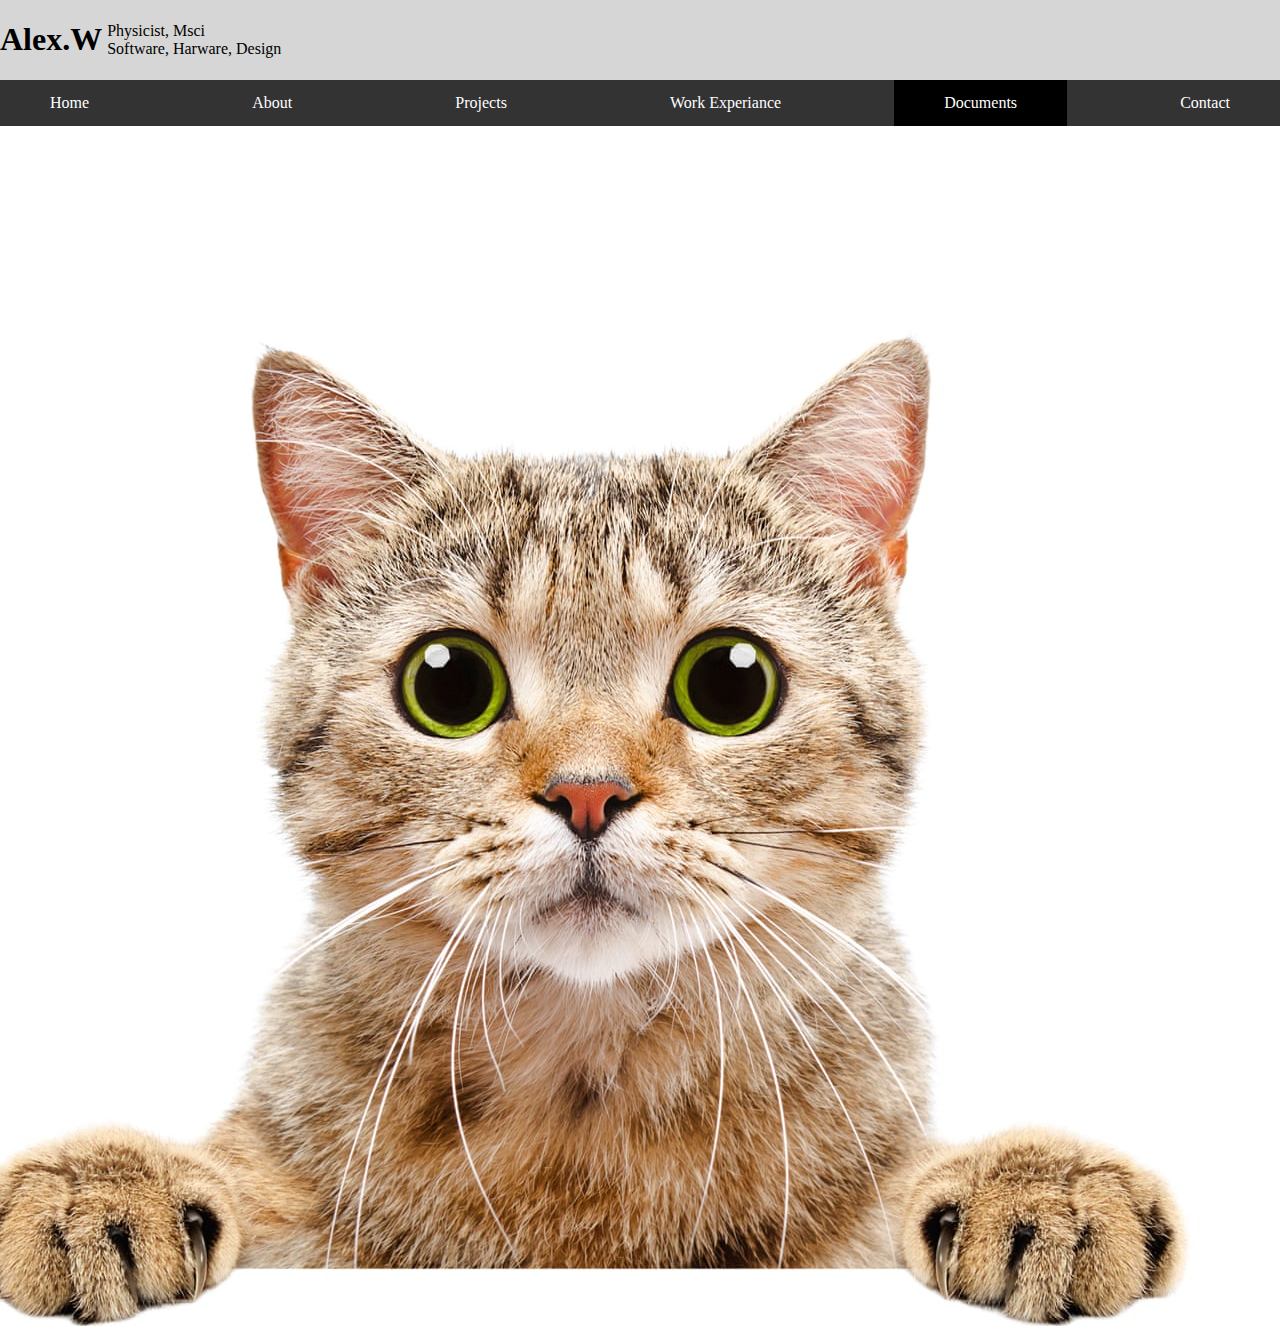
<file: Documents.html>
<!DOCTYPE html>
<html>

<head> 
    
    <title>About</title>
    <link rel = "stylesheet" type="text/css" href="Css/Style.css">
    
</head>

<header>
    
    <div class="boxed">
        <h1 title="Home" style="float: left;"><a href="https://google.com"> Alex.W </a></h1>
        <p style="padding-left: 5px;">Physicist, Msci<br>
            Software, Harware, Design</p>
        </div>
        
    </header>
    
<body>

    <ul>
        <li><a href="index.html" >Home</a></li>
        <li><a href="About.html">About</a></li>

        <li class="dropdown">
            <a href="Projects.html" class="dropbutton">Projects</a>
            <div class="dropdowncontent">
                <a href="Soteria.html">Project Soteria (Rocket development)</a>
                <a href="Dionysus.html">Project Dionysus (Game development)</a>
                <a href="Mimir.html">Project Mímir (Web development)</a>
                <a href="Projects.html">More</a>
            </div>
        </li>
        <li><a href="Work Experiance.html">Work Experiance</a></li>
        <li><a href="Documents.html" class="active">Documents</a></li>
        <li><a href="Contact.html">Contact</a></li>
    </ul>

    <img src="Img/cat.jpg">
 </body>
    
</html>
</file>
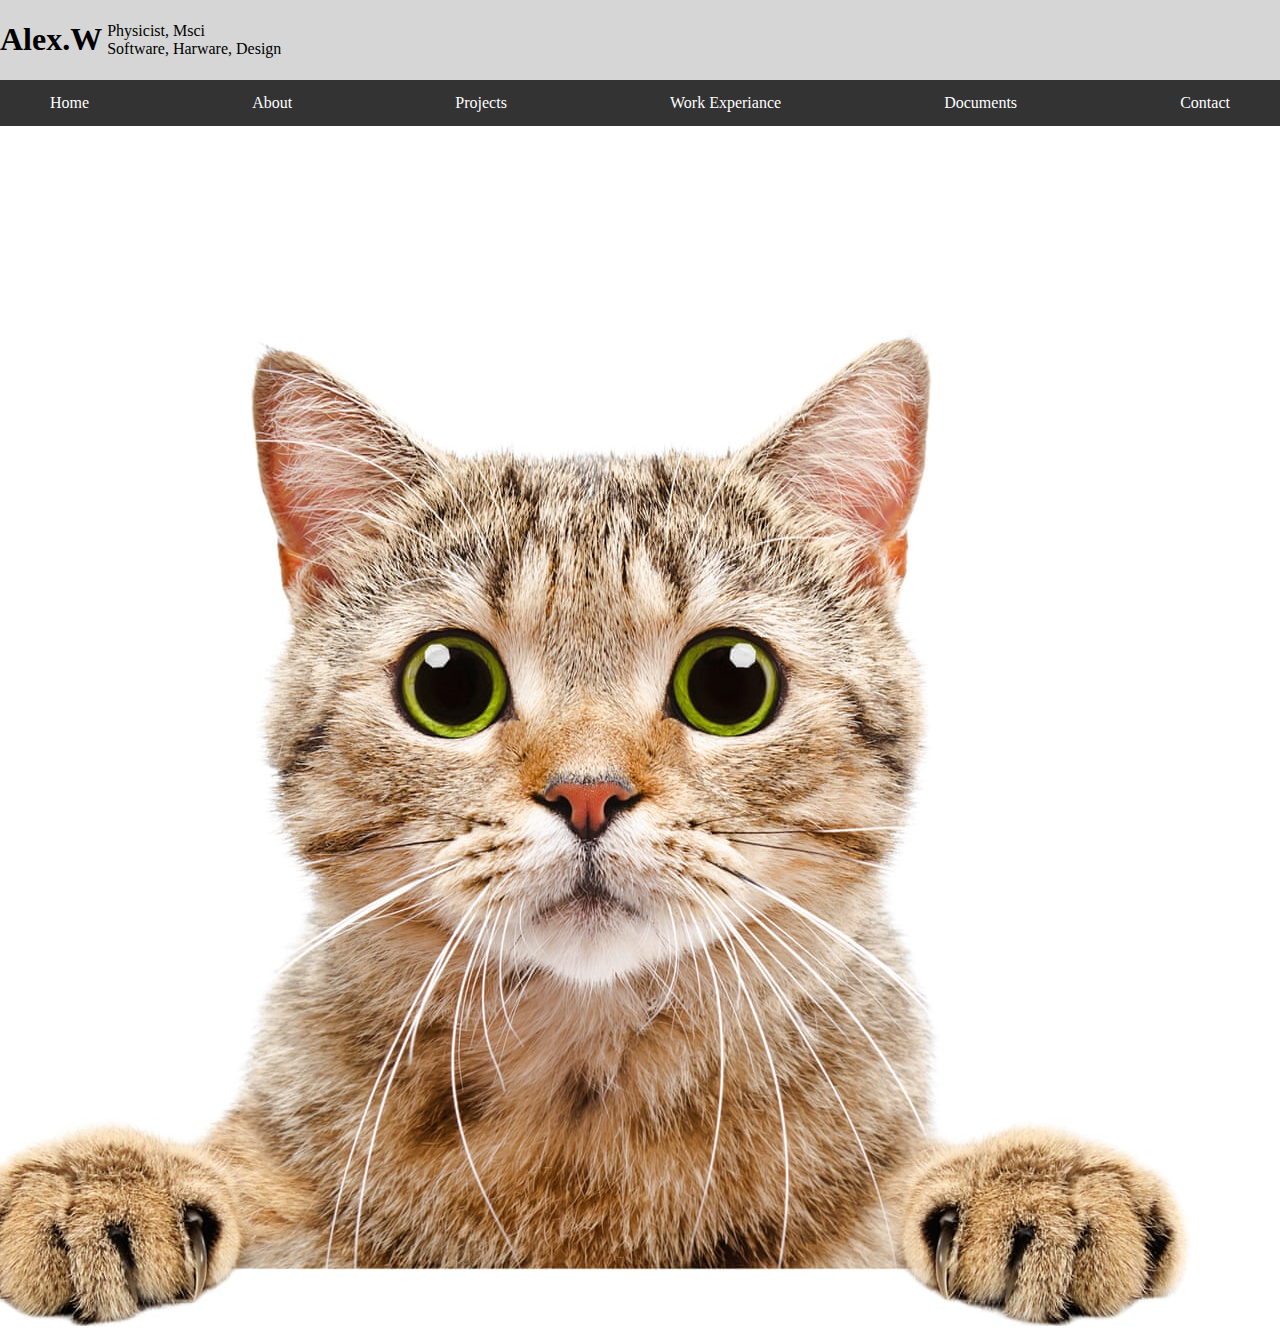
<file: Mimir.html>
<!DOCTYPE html>
<html>

<head> 
    
    <title>About</title>
    <link rel = "stylesheet" type="text/css" href="Css/Style.css">
    
</head>

<header>
    
    <div class="boxed">
        <h1 title="Home" style="float: left;"><a href="index.html"> Alex.W </a></h1>
        <p style="padding-left: 5px;">Physicist, Msci<br>
            Software, Harware, Design</p>
        </div>
        
    </header>
    
<body>

    <ul class="ul1">
        <li class="liA"><a href="index.html" >Home</a></li>
        <li class="liA"><a href="About.html">About</a></li>

        <li class="dropdown  active ">
            <a href="Projects.html" class="dropbutton">Projects</a>
            <div class="dropdowncontent">
                <a href="Soteria.html">Project Soteria (Rocket development)</a>
                <a href="Dionysus.html">Project Dionysus (Game development)</a>
                <a href="Mimir.html" class="active">Project Mímir (Web development)</a>
                <a href="Projects.html">More</a>
            </div>
        </li>
        <li class="liA"><a href="Work Experiance.html">Work Experiance</a></li>
        <li class=" liA"><a href="Documents.html">Documents</a></li>
        <li class="liA"><a href="Contact.html">Contact</a></li>
    </ul>

    <img src="Img/cat.jpg">
 </body>
    
</html>
</file>
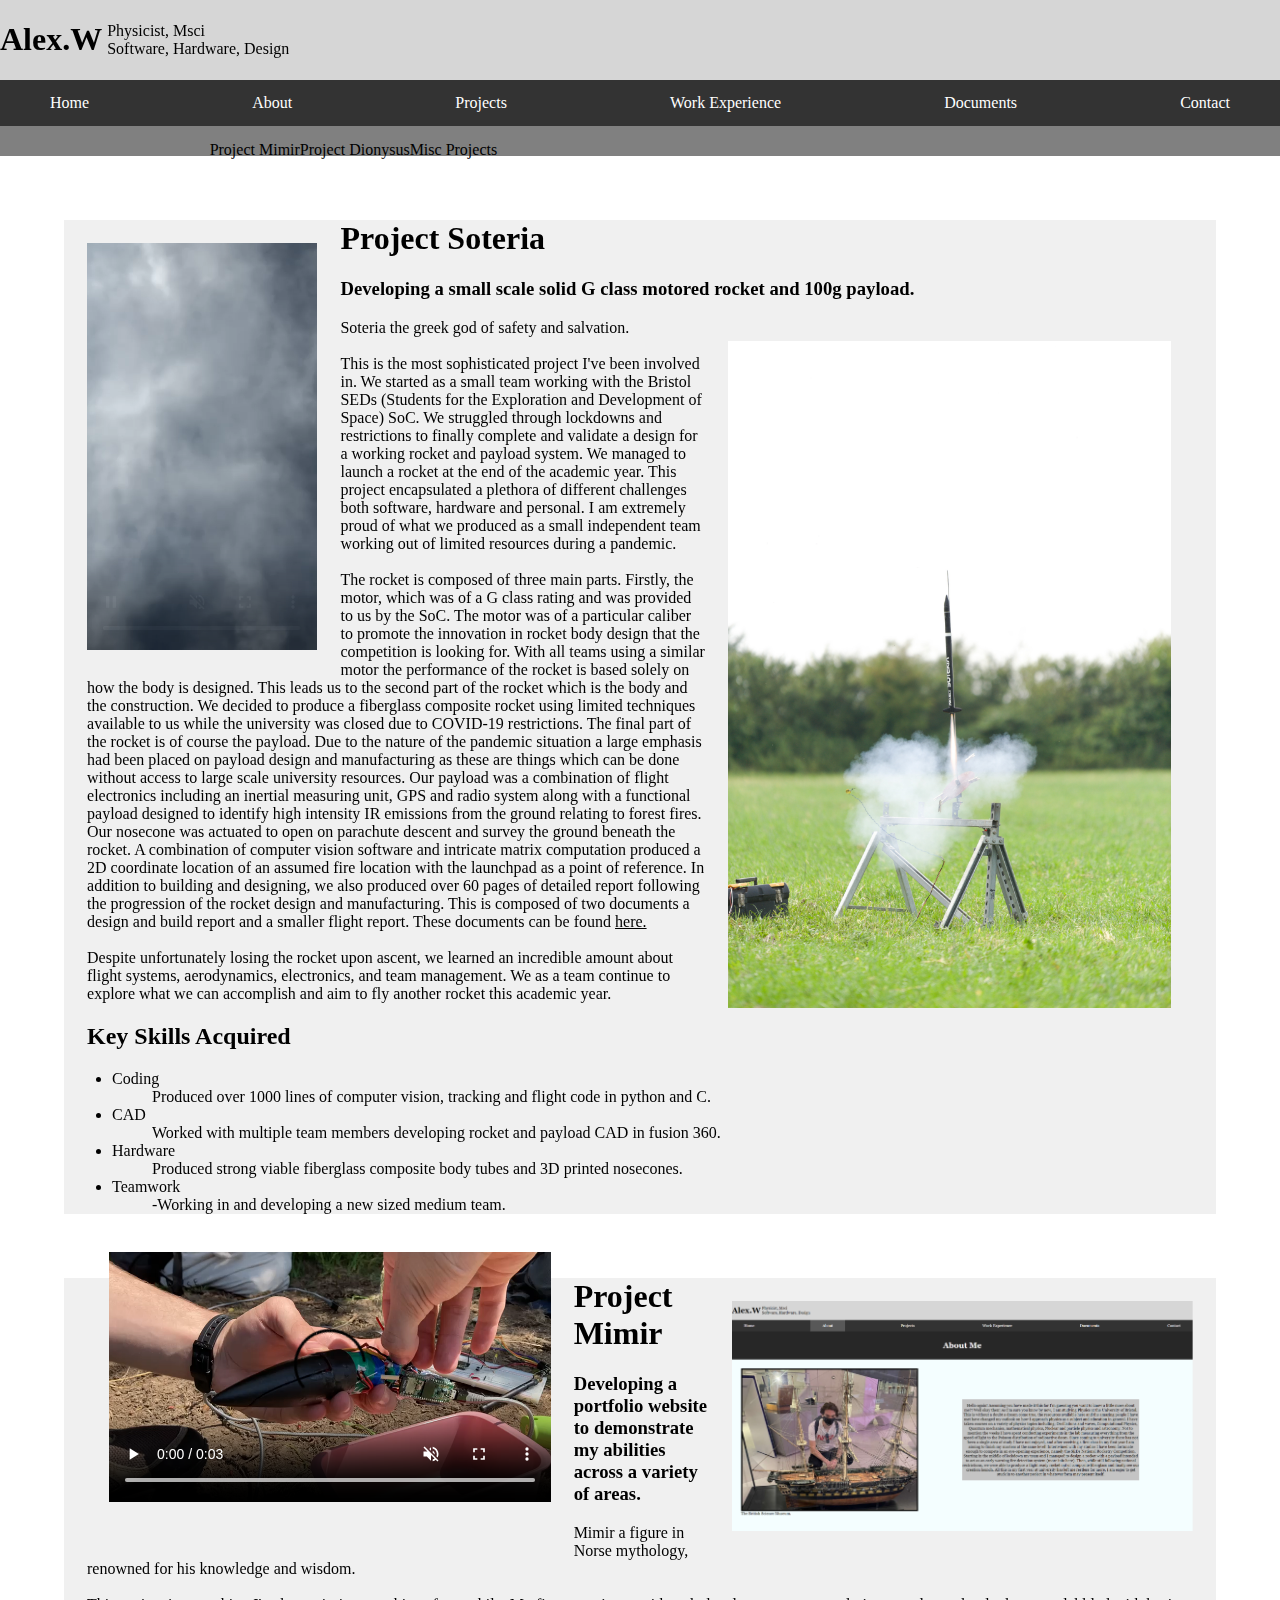
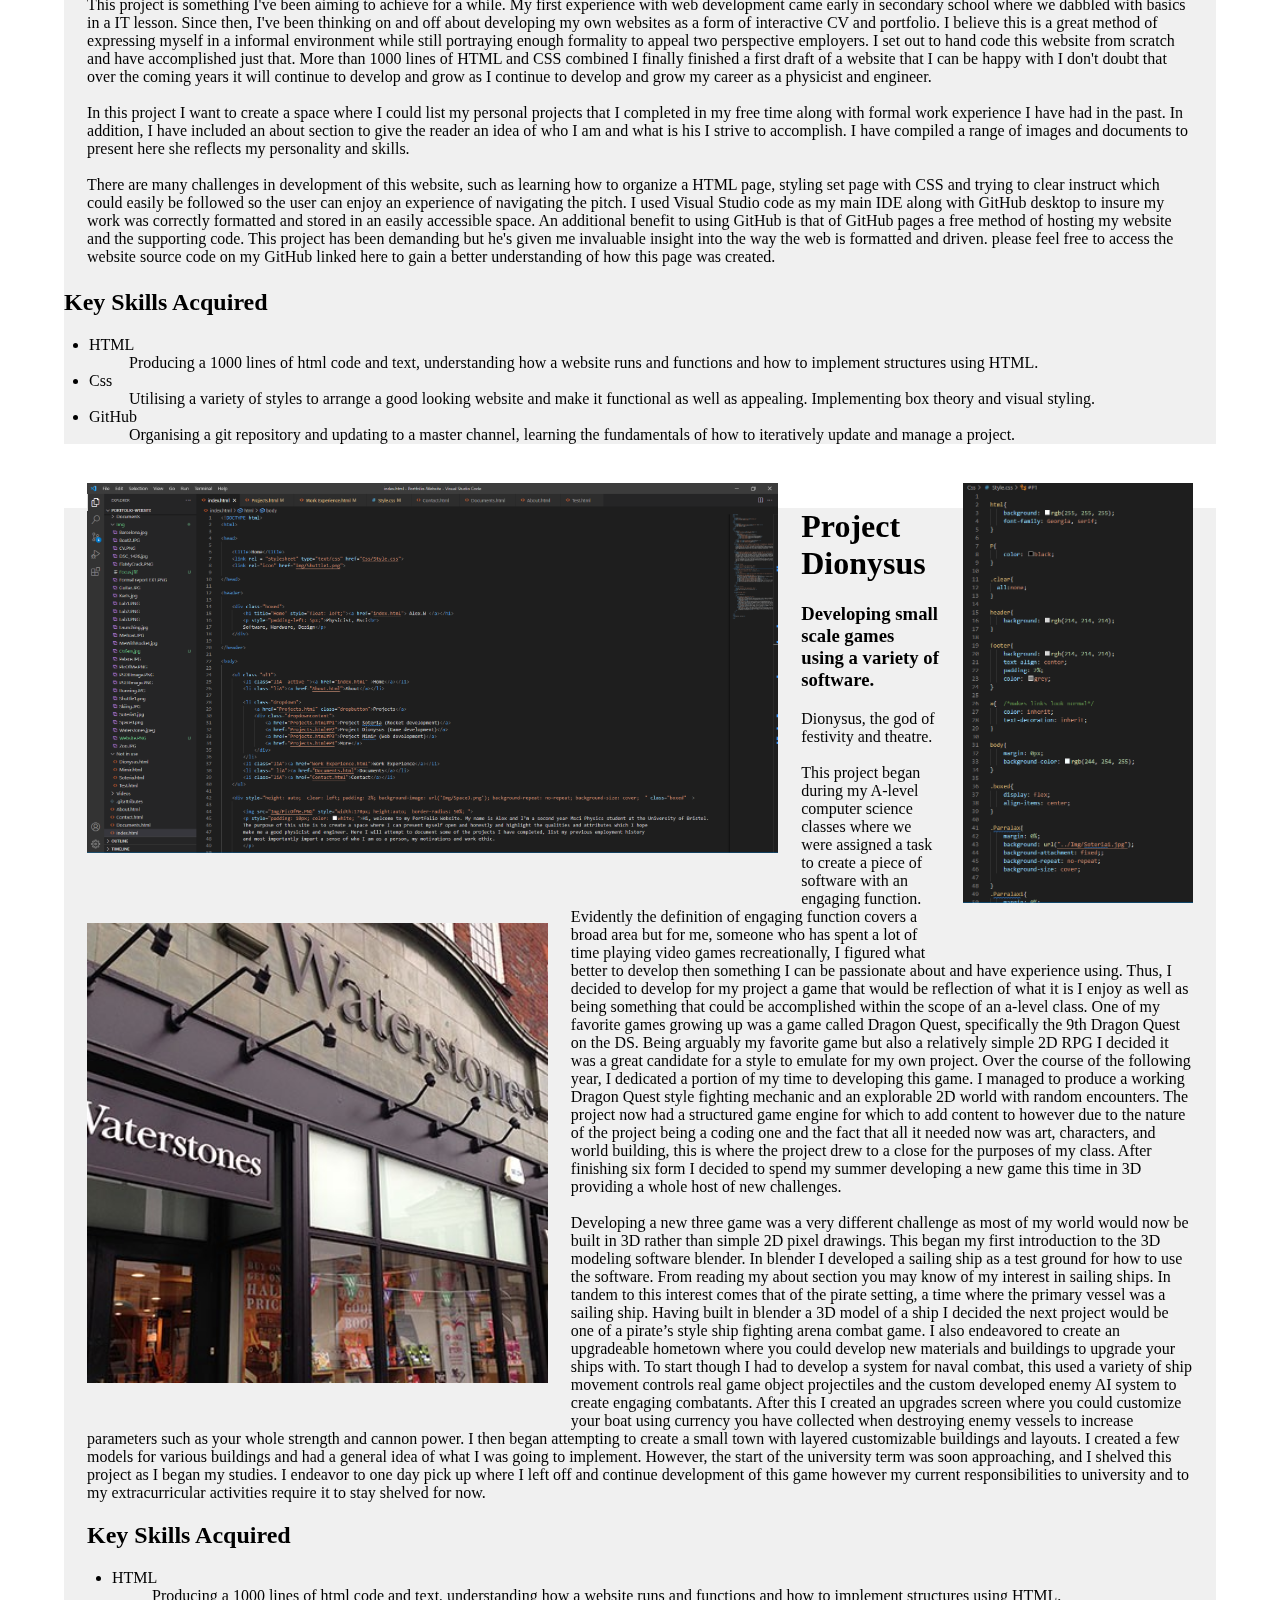
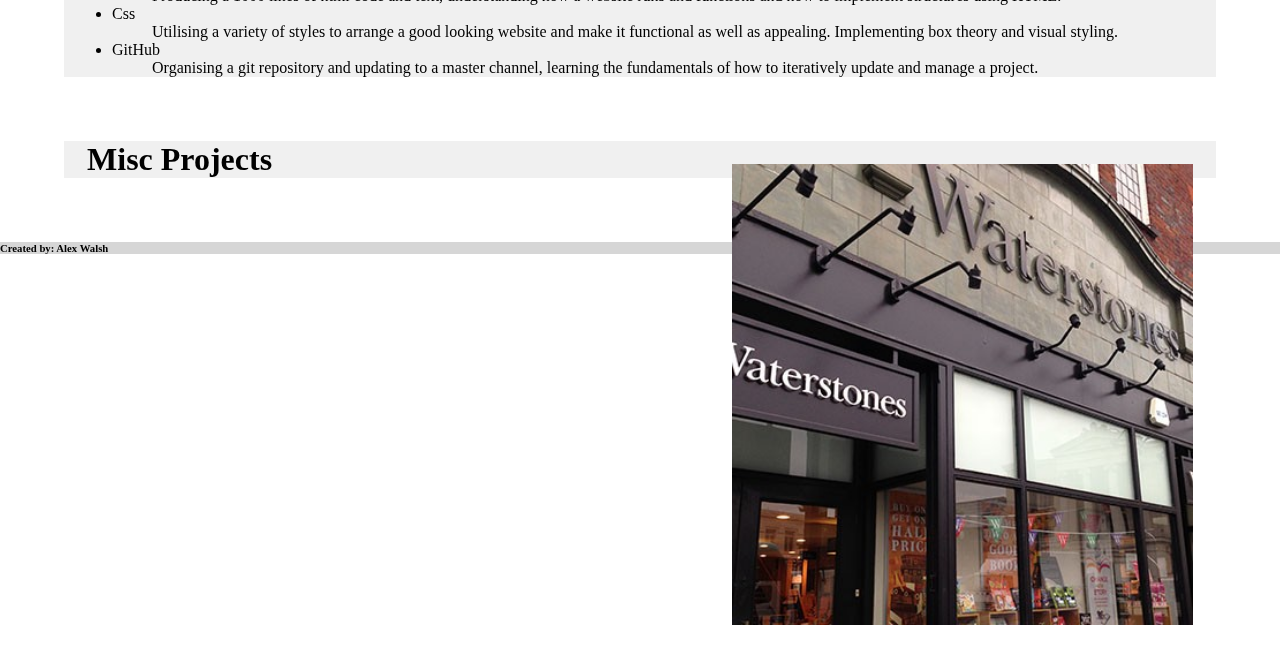
<file: Projects.html>
<!DOCTYPE html>
<html>

<head> 
    
    <title>Projects</title>
    <link rel = "stylesheet" type="text/css" href="Css/Style.css">
    <link rel="icon" href="Img/Shuttle1.png">
    
</head>

<header>
    
    <div class="boxed">
        <h1 title="Home" style="float: left;"><a href="index.html"> Alex.W </a></h1>
        <p style="padding-left: 5px;">Physicist, Msci<br>
            Software, Hardware, Design</p>
        </div>
        
    </header>
    
<body>

    <ul class="ul1">
        <li class="liA"><a href="index.html" >Home</a></li>
        <li class="liA"><a href="About.html">About</a></li>

        <li class="dropdown  active ">
            <a href="Projects.html" class="dropbutton">Projects</a>
            <div class="dropdowncontent">
                <a href="Projects.html#P1">Project Soteria (Rocket development)</a>
                <a href="Projects.html#P2">Project Dionysus (Game development)</a>
                <a href="Projects.html#P3">Project Mímir (Web development)</a>
                <a href="Projects.html#P4">More</a>
            </div>
        </li>
        <li class="liA"><a href="Work Experience.html">Work Experience</a></li>
        <li class=" liA"><a href="Documents.html">Documents</a></li>
        <li class="liA"><a href="Contact.html">Contact</a></li>
    </ul>

    <div style="padding: 15px; background-color: grey;">
        <ul style="all:initial; list-style-type: none;">
            <li class="liB"><a href="#P1" style=" cursor: pointer; scroll-margin-top: 40px;" >Project Soteria</a> </li>
            <li class="liB"><a href="#P2" style="all:initial; cursor: pointer; " >Project Mimir</a> </li>
            <li class="liB"><a href="#P3" style="all:initial; cursor: pointer; " >Project Dionysus</a> </li>  
            <li class="liB"><a href="#P4" style="all:initial; cursor: pointer; " >Misc Projects</a> </li>     
        </ul>
    </div>

    <div id="P1" class="Section" style="margin: 5%; background-color: rgb(240, 240, 240); scroll-margin-top: 40px;">


        <video autoplay loop muted controls src="Videos/Launch.mp4" style=" float:left; width:20%; height:40%; margin: 2%;"></video>
        <div style="margin: 2%;"> 
            <h1>Project Soteria</h1>
            <h3>Developing a small scale solid G class motored rocket and 100g payload.</h3>   

            <img  src="Img/Launching.jpg" style=" float: right; width:40%; height:40%; margin: 2%; margin-bottom: 4%;">

            <p>
                
                Soteria the greek god of safety and salvation.

            </br></br>
                
                This is the most sophisticated project I've been involved in. We started as a small team working with the Bristol SEDs
                (Students for the Exploration and Development of Space) SoC. We struggled through lockdowns and restrictions to finally
                complete and validate a design for a working rocket and payload system. We managed to launch a rocket at the end of the
                academic year. This project encapsulated a plethora of different challenges both software, hardware and personal. I am
                extremely proud of what we produced as a small independent team working out of limited resources during a pandemic.

            </br></br>

                The rocket is composed of three main parts. Firstly, the motor, which was of a G class rating and was provided to us by the SoC.
                The motor was of a particular caliber to promote the innovation in rocket body design that the competition is looking for. With
                all teams using a similar motor the performance of the rocket is based solely on how the body is designed. This leads us to the
                second part of the rocket which is the body and the construction. We decided to produce a fiberglass composite rocket using
                limited techniques available to us while the university was closed due to COVID-19 restrictions. The final part of the rocket
                is of course the payload. Due to the nature of the pandemic situation a large emphasis had been placed on payload design and
                manufacturing as these are things which can be done without access to large scale university resources. Our payload was a
                combination of flight electronics including an inertial measuring unit, GPS and radio system along with a functional payload
                designed to identify high intensity IR emissions from the ground relating to forest fires. Our nosecone was actuated to
                open on parachute descent and survey the ground beneath the rocket. A combination of computer vision software and intricate matrix 
                computation produced a 2D coordinate location of an assumed fire location with the launchpad as a point of reference. In addition 
                to building and designing, we also produced over 60 pages of detailed report following the progression of the rocket design and 
                manufacturing. This is composed of two documents a design and build report and a smaller flight report. <a href="Documents.html#soteria">
                These documents can be found <u>here.</u></a>
                
            </br></br>

                Despite unfortunately losing the rocket upon ascent, we learned an incredible amount about flight systems, aerodynamics, electronics, 
                and team management. We as a team continue to explore what we can accomplish and aim to fly another rocket this academic year.
                         
            </p>



            <h2>Key Skills Acquired</h2>

            <dl style="padding-left: 25px; padding-right: 20px;">
                <dt style="  display: list-item; list-style-type: disc;">Coding</dt>
                <dd>Produced over 1000 lines of computer vision, tracking and flight code in python and C.</dd>
                <dt style="  display: list-item; list-style-type: disc;">CAD</dt>
                <dd>Worked with multiple team members developing rocket and payload CAD in fusion 360.</dd>
                <dt style="  display: list-item; list-style-type: disc;">Hardware</dt>
                <dd>Produced strong viable fiberglass composite body tubes and 3D printed nosecones.</dd>
                <dt style="  display: list-item; list-style-type: disc;">Teamwork</dt>
                <dd>-Working in and developing a new sized medium team.</dd>
            </dl>



            <video autoplay loop muted controls src="Videos/Nosecone.mp4" style=" float:left; width: 40%; height:40%; margin: 2%; margin-bottom: 4%;"></video>

        </div>
        


    </div>

    <div id="P2" class="Section" style="margin: 5%; background-color: rgb(240, 240, 240);">

        <img  src="Img/Website.PNG" style=" float: right; width:40%; height:40%; margin: 2%; margin-bottom: 4%;">
        <div style="margin: 2%;"> 
            <h1>Project Mimir</h1>
            <h3>Developing a portfolio website to demonstrate my abilities across a variety of areas. </h3> 

            <p> Mimir a figure in Norse mythology, renowned for his knowledge and wisdom.

            </br></br>

            This project is something I've been aiming to achieve for a while. My first experience with web development came early in secondary school where we 
            dabbled with basics in a IT lesson. Since then, I've been thinking on and off about developing my own websites as a form of interactive CV and portfolio. 
            I believe this is a great method of expressing myself in a informal environment while still portraying enough formality to appeal two perspective employers. 
            I set out to hand code this website from scratch and have accomplished just that. More than 1000 lines of HTML and CSS combined I finally finished a first 
            draft of a website that I can be happy with I don't doubt that over the coming years it will continue to develop and grow as I continue to develop and grow 
            my career as a physicist and engineer.

            </br></br>

            In this project I want to create a space where I could list my personal projects that I completed in my free time along with formal work experience I have 
            had in the past. In addition, I have included an about section to give the reader an idea of who I am and what is his I strive to accomplish. I have compiled 
            a range of images and documents to present here she reflects my personality and skills.

            </br></br>

            There are many challenges in development of this website, such as learning how to organize a HTML page, styling set page with CSS and trying to clear instruct 
            which could easily be followed so the user can enjoy an experience of navigating the pitch. I used Visual Studio code as my main IDE along with GitHub desktop 
            to insure my work was correctly formatted and stored in an easily accessible space. An additional benefit to using GitHub is that of GitHub pages a free method 
            of hosting my website and the supporting code. This project has been demanding but he's given me invaluable insight into the way the web is formatted and driven. 
            please feel free to access the website source code on my GitHub linked here to gain a better understanding of how this page was created.


            </p></div>

                
            <h2>Key Skills Acquired</h2>

            <dl style="padding-left: 25px; padding-right: 20px;">
                <dt style="  display: list-item; list-style-type: disc;">HTML</dt>
                <dd>Producing a 1000 lines of html code and text, understanding how a website runs and functions and how to implement structures using HTML. </dd>
                <dt style="  display: list-item; list-style-type: disc;">Css</dt>
                <dd>Utilising a variety of styles to arrange a good looking website and make it functional as well as appealing. Implementing box theory and visual styling.</dd>
                <dt style="  display: list-item; list-style-type: disc;">GitHub</dt>
                <dd>Organising a git repository and updating to a master channel, learning the fundamentals of how to iteratively update and manage a project. </dd>
            </dl>
            


        <img  src="Img/Css.PNG" style=" float: right; width:20%; height:40%; margin: 2%; margin-bottom: 4%;">

        <img  src="Img/Website2.PNG" style=" float: left; width:60%; height:40%; margin: 2%; margin-bottom: 4%;">

    </div>


    <div id="P3" class="Section" style="margin: 5%; background-color: rgb(240, 240, 240);">

        <img  src="Img/Waterstones.jpeg" style=" float: left; width:40%; height:40%; margin: 2%; margin-bottom: 4%;">
        <div style="margin: 2%;"> 
            <h1>Project Dionysus</h1>
            <h3>Developing small scale games using a variety of software.</h3> 
            <p> 

                Dionysus, the god of festivity and theatre.

            </br></br>

            This project began during my A-level computer science classes where we were assigned a task to create a piece of software with an engaging function. 
            Evidently the definition of engaging function covers a broad area but for me, someone who has spent a lot of time playing video games recreationally, 
            I figured what better to develop then something I can be passionate about and have experience using. Thus, I decided to develop for my project a game 
            that would be reflection of what it is I enjoy as well as being something that could be accomplished within the scope of an a-level class. One of my 
            favorite games growing up was a game called Dragon Quest, specifically the 9th Dragon Quest on the DS. Being arguably my favorite game but also a 
            relatively simple 2D RPG I decided it was a great candidate for a style to emulate for my own project. Over the course of the following year, I dedicated 
            a portion of my time to developing this game. I managed to produce a working Dragon Quest style fighting mechanic and an explorable 2D world with random 
            encounters. The project now had a structured game engine for which to add content to however due to the nature of the project being a coding one and 
            the fact that all it needed now was art, characters, and world building, this is where the project drew to a close for the purposes of my class. After 
            finishing six form I decided to spend my summer developing a new game this time in 3D providing a whole host of new challenges.

            </br></br>


            Developing a new three game was a very different challenge as most of my world would now be built in 3D rather than simple 2D pixel drawings. 
            This began my first introduction to the 3D modeling software blender. In blender I developed a sailing ship as a test ground for how to use the 
            software. From reading my about section you may know of my interest in sailing ships. In tandem to this interest comes that of the pirate setting, 
            a time where the primary vessel was a sailing ship. Having built in blender a 3D model of a ship I decided the next project would be one of a 
            pirate’s style ship fighting arena combat game. I also endeavored to create an upgradeable hometown where you could develop new materials and buildings 
            to upgrade your ships with. To start though I had to develop a system for naval combat, this used a variety of ship movement controls real game object 
            projectiles and the custom developed enemy AI system to create engaging combatants. After this I created an upgrades screen where you could customize 
            your boat using currency you have collected when destroying enemy vessels to increase parameters such as your whole strength and cannon power. I then 
            began attempting to create a small town with layered customizable buildings and layouts. I created a few models for various buildings and had a general 
            idea of what I was going to implement. However, the start of the university term was soon approaching, and I shelved this project as I began my studies. 
            I endeavor to one day pick up where I left off and continue development of this game however my current responsibilities to university and to my 
            extracurricular activities require it to stay shelved for now.

            <h2>Key Skills Acquired</h2>

            <dl style="padding-left: 25px; padding-right: 20px;">
                <dt style="  display: list-item; list-style-type: disc;">HTML</dt>
                <dd>Producing a 1000 lines of html code and text, understanding how a website runs and functions and how to implement structures using HTML. </dd>
                <dt style="  display: list-item; list-style-type: disc;">Css</dt>
                <dd>Utilising a variety of styles to arrange a good looking website and make it functional as well as appealing. Implementing box theory and visual styling.</dd>
                <dt style="  display: list-item; list-style-type: disc;">GitHub</dt>
                <dd>Organising a git repository and updating to a master channel, learning the fundamentals of how to iteratively update and manage a project. </dd>
            </dl>


            </p></div>


    </div>

    <div id="P4" class="Section" style="margin: 5%; background-color: rgb(240, 240, 240);">

        <img  src="Img/Waterstones.jpeg" style=" float: right; width:40%; height:40%; margin: 2%; margin-bottom: 4%;">
        <div style="margin: 2%;"> 
            <h1>Misc Projects</h1>
            <p> 

                

            </p></div>


    </div>

    <footer>
        <h6>Created by: Alex Walsh</h6>
    </footer>

 </body>
    
</html>
</file>
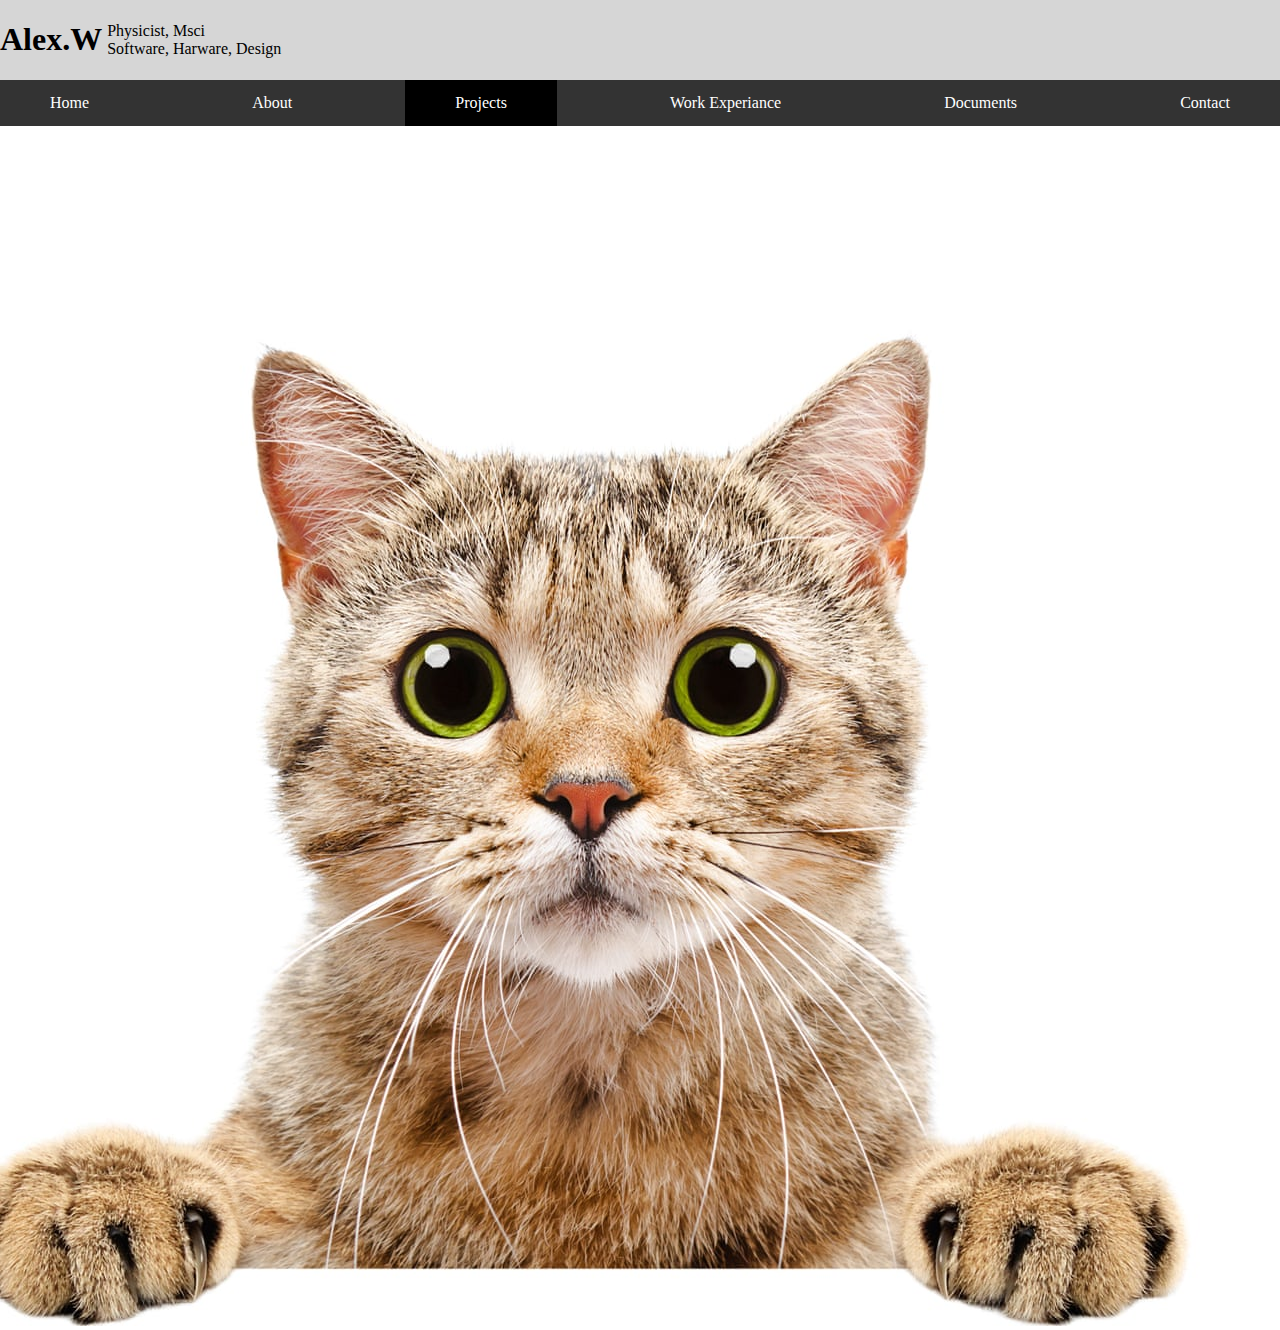
<file: Soteria.html>
<!DOCTYPE html>
<html>

<head> 
    
    <title>About</title>
    <link rel = "stylesheet" type="text/css" href="Css/Style.css">
    
</head>

<header>
    
    <div class="boxed">
        <h1 title="Home" style="float: left;"><a href="https://google.com"> Alex.W </a></h1>
        <p style="padding-left: 5px;">Physicist, Msci<br>
            Software, Harware, Design</p>
        </div>
        
    </header>
    
<body>

    <ul>
        <li><a href="index.html" >Home</a></li>
        <li><a href="About.html">About</a></li>

        <li class="dropdown">
            <a href="Projects.html" class="active" class="dropbutton">Projects</a>
            <div class="dropdowncontent">
                <a href="Soteria.html" class="activated">Project Soteria (Rocket development)</a>
                <a href="Dionysus.html">Project Dionysus (Game development)</a>
                <a href="Mimir.html">Project Mímir (Web development)</a>
                <a href="Projects.html">More</a>
            </div>
        </li>
        <li><a href="Work Experiance.html">Work Experiance</a></li>
        <li><a href="Documents.html">Documents</a></li>
        <li><a href="Contact.html">Contact</a></li>
    </ul>

    <img src="Img/cat.jpg">
 </body>
    
</html>
</file>
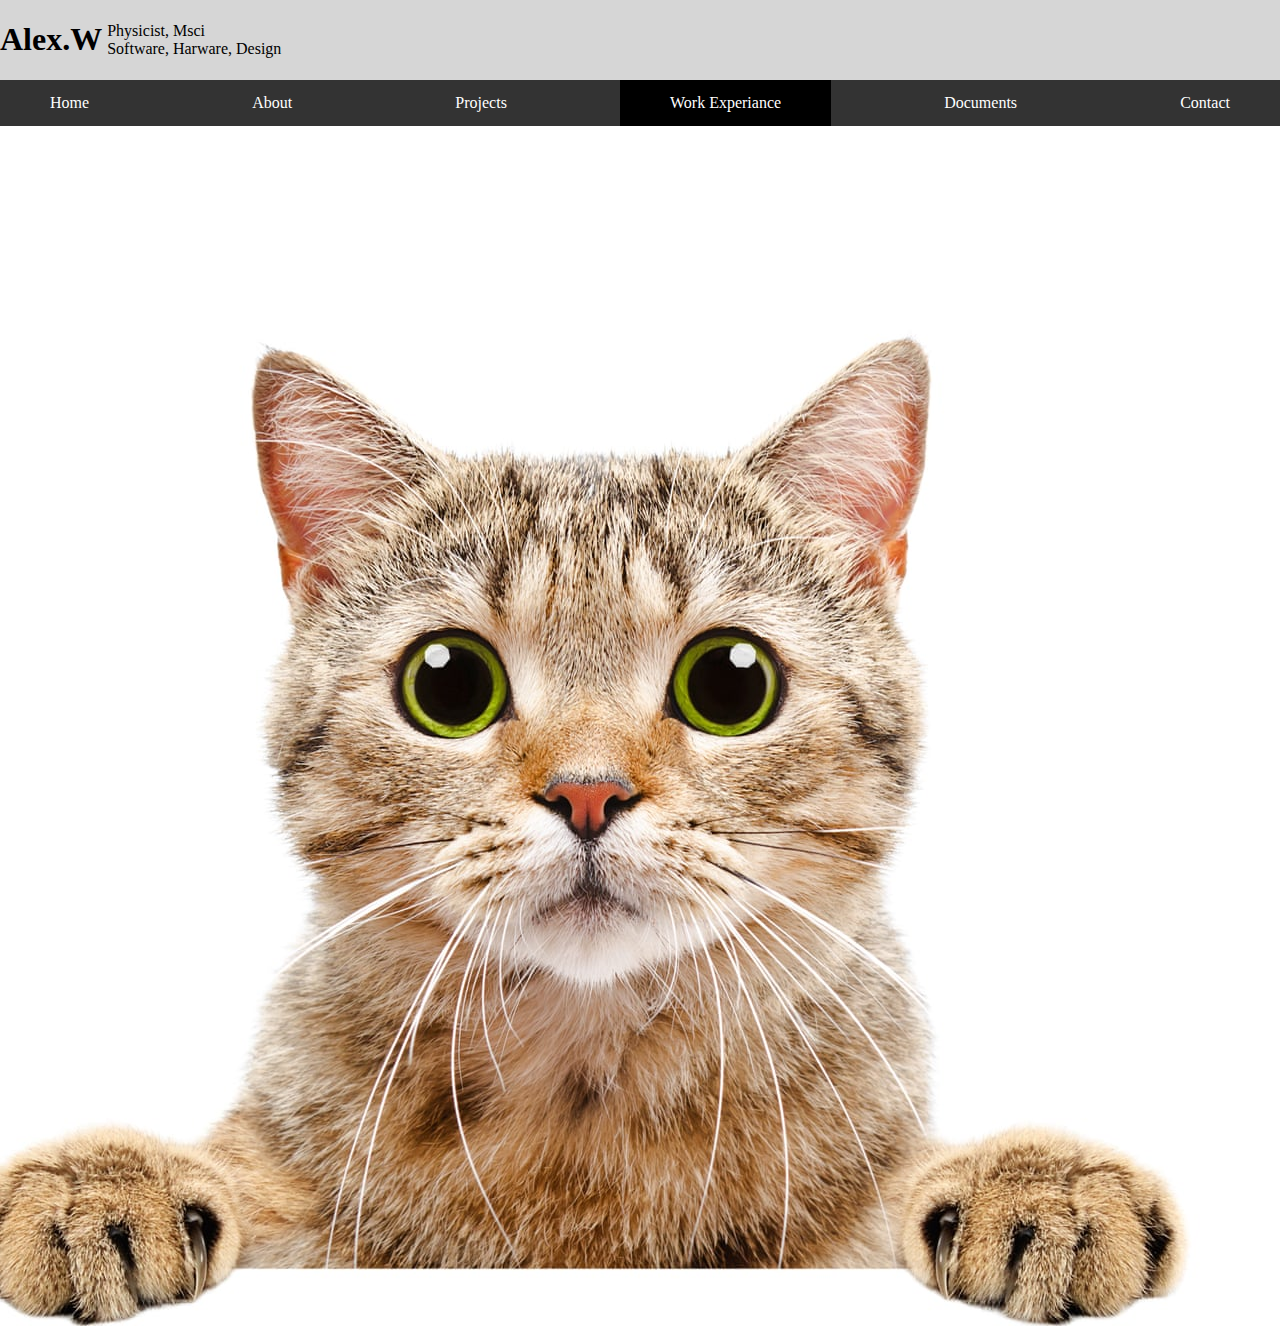
<file: Work Experiance.html>
<!DOCTYPE html>
<html>

<head> 
    
    <title>About</title>
    <link rel = "stylesheet" type="text/css" href="Css/Style.css">
    
</head>

<header>
    
    <div class="boxed">
        <h1 title="Home" style="float: left;"><a href="https://google.com"> Alex.W </a></h1>
        <p style="padding-left: 5px;">Physicist, Msci<br>
            Software, Harware, Design</p>
        </div>
        
    </header>
    
<body>

    <ul>
        <li><a href="index.html" >Home</a></li>
        <li><a href="About.html">About</a></li>

        <li class="dropdown">
            <a href="Projects.html" class="dropbutton">Projects</a>
            <div class="dropdowncontent">
                <a href="Soteria.html">Project Soteria (Rocket development)</a>
                <a href="Dionysus.html">Project Dionysus (Game development)</a>
                <a href="Mimir.html">Project Mímir (Web development)</a>
                <a href="Projects.html">More</a>
            </div>
        </li>
        <li><a href="Work Experiance.html" class="active">Work Experiance</a></li>
        <li><a href="Documents.html">Documents</a></li>
        <li><a href="Contact.html" >Contact</a></li>
    </ul>

    <img src="Img/cat.jpg">
 </body>
    
</html>
</file>
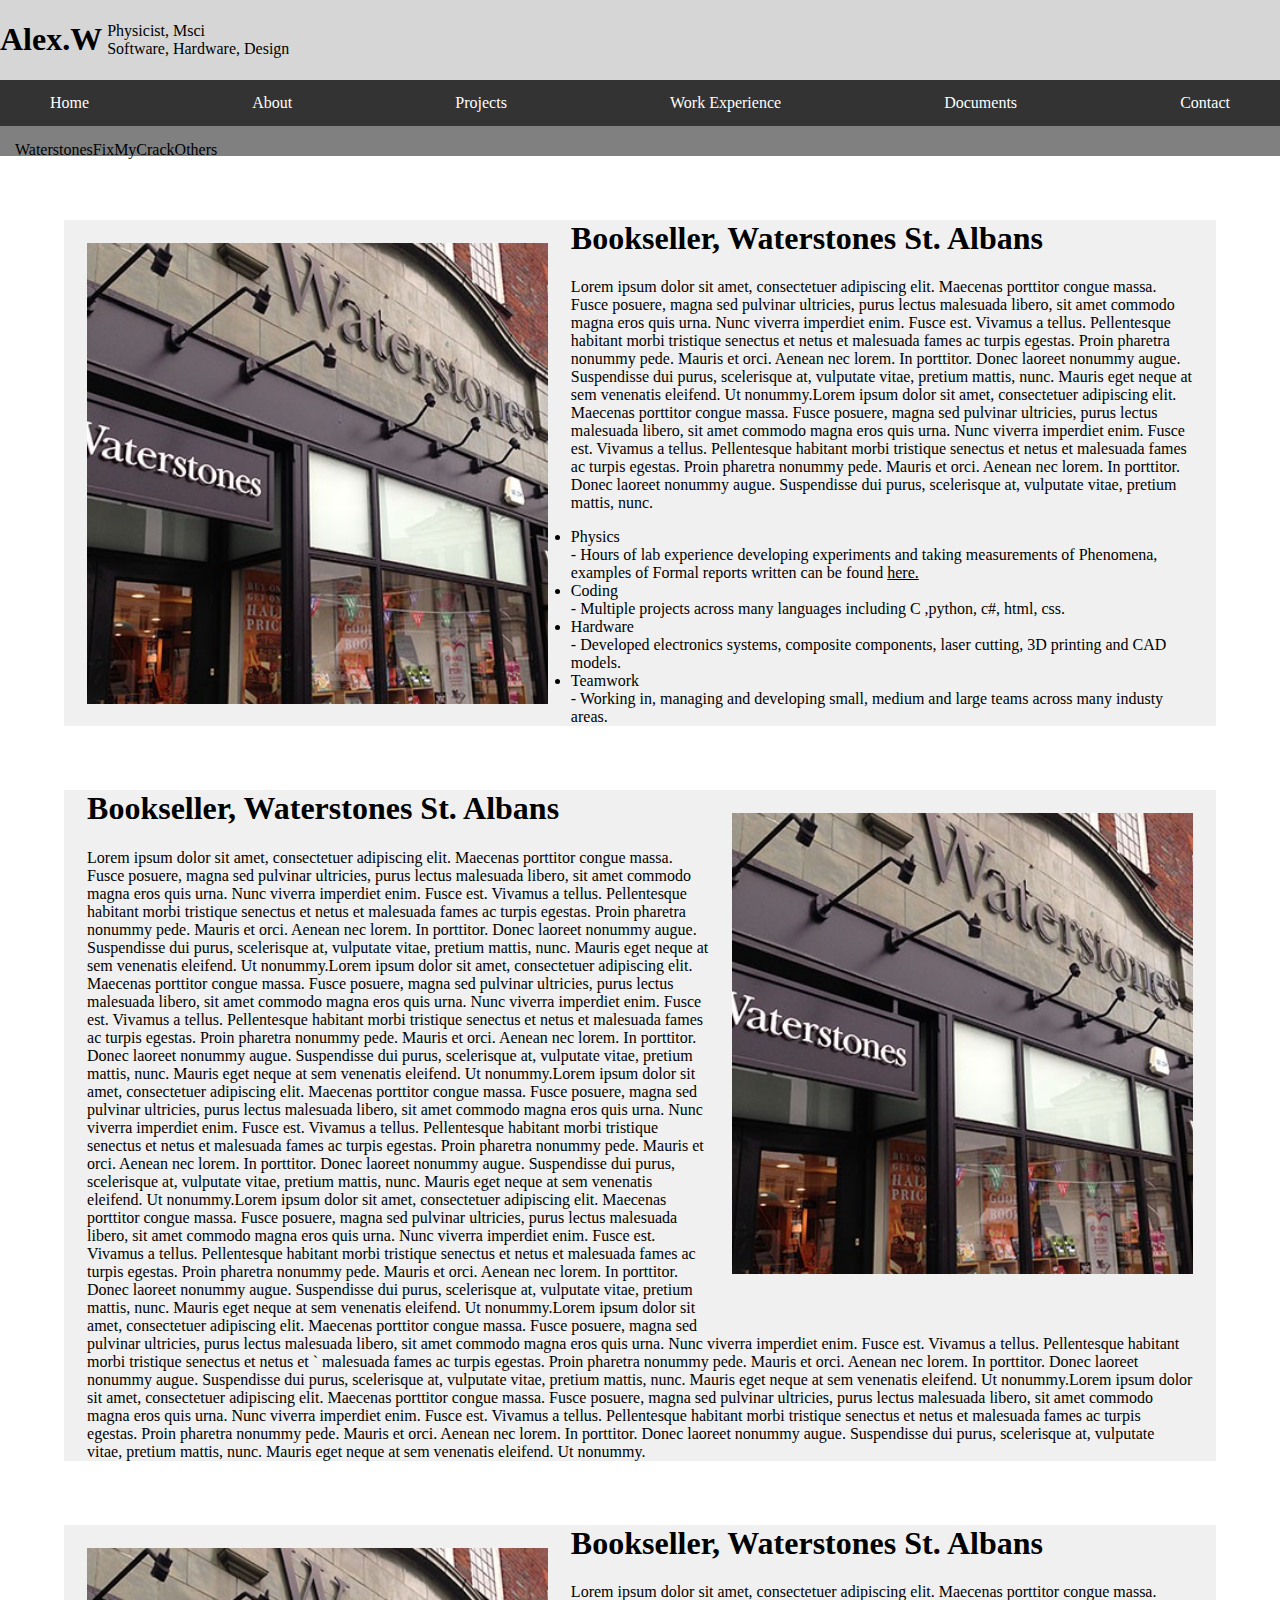
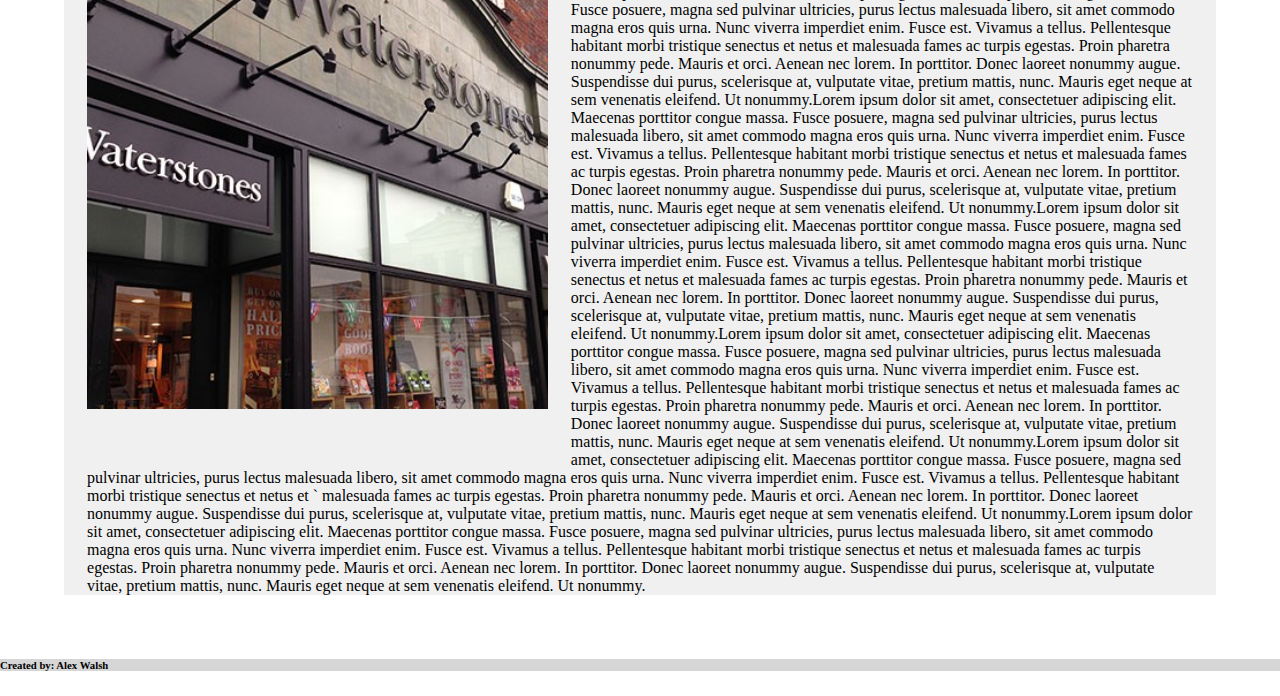
<file: Work Experience.html>
<!DOCTYPE html>
<html>

<head> 
    
    <title>Work Experience</title>
    <link rel = "stylesheet" type="text/css" href="Css/Style.css">
    <link rel="icon" href="Img/Shuttle1.png">
    
</head>

<header>
    
    <div class="boxed">
        <h1 title="Home" style="float: left;"><a href="index.html"> Alex.W </a></h1>
        <p style="padding-left: 5px;">Physicist, Msci<br>
            Software, Hardware, Design</p>
        </div>
        
    </header>
    
<body>

    <ul class="ul1">
        <li class="liA"><a href="index.html" >Home</a></li>
        <li class="liA"><a href="About.html">About</a></li>

        <li class="dropdown ">
            <a href="Projects.html" class="dropbutton">Projects</a>
            <div class="dropdowncontent">
                <a href="Projects.html#P1">Project Soteria (Rocket development)</a>
                <a href="Projects.html#P2">Project Dionysus (Game development)</a>
                <a href="Projects.html#P3">Project Mímir (Web development)</a>
                <a href="Projects.html#P4">More</a>
            </div>
        </li>
        <li class="liA active"><a href="Work Experience.html">Work Experience</a></li>
        <li class=" liA"><a href="Documents.html">Documents</a></li>
        <li class="liA"><a href="Contact.html">Contact</a></li>
    </ul>

    <div style="padding: 15px; background-color: grey;">
        <ul style="all:initial; list-style-type: none;">
            <li class="liB"><a href="#Waterstones" style="all:initial; cursor: pointer; " >Waterstones</a> </li>
            <li class="liB"><a href="#P2" style="all:initial; cursor: pointer; " >FixMyCrack</a> </li>
            <li class="liB"><a href="#P3" style="all:initial; cursor: pointer; " >Others</a> </li>       
        </ul>
    </div>

    <div id="Waterstones" class="Section" style="margin: 5%; background-color: rgb(240, 240, 240);">

        <img  src="Img/Waterstones.jpeg" style=" float: left; width:40%; height:40%; margin: 2%; margin-bottom: 4%;">
        <div style="margin: 2%;"> 
            <h1>Bookseller, Waterstones St. Albans</h1>
            <p> Lorem ipsum dolor sit amet, consectetuer adipiscing elit. Maecenas porttitor congue massa. 
                Fusce posuere, magna sed pulvinar ultricies, purus lectus malesuada libero, sit amet commodo magna eros quis urna. 
                Nunc viverra imperdiet enim. Fusce est. Vivamus a tellus. Pellentesque habitant morbi tristique senectus et netus et 
                malesuada fames ac turpis egestas. Proin pharetra nonummy pede. Mauris et orci. Aenean nec lorem. In porttitor.
                Donec laoreet nonummy augue. Suspendisse dui purus, scelerisque at, vulputate vitae, pretium mattis, nunc. 
                Mauris eget neque at sem venenatis eleifend. Ut nonummy.Lorem ipsum dolor sit amet, consectetuer adipiscing elit. Maecenas porttitor congue massa. 
                Fusce posuere, magna sed pulvinar ultricies, purus lectus malesuada libero, sit amet commodo magna eros quis urna. 
                Nunc viverra imperdiet enim. Fusce est. Vivamus a tellus. Pellentesque habitant morbi tristique senectus et netus et 
                malesuada fames ac turpis egestas. Proin pharetra nonummy pede. Mauris et orci. Aenean nec lorem. In porttitor.
                Donec laoreet nonummy augue. Suspendisse dui purus, scelerisque at, vulputate vitae, pretium mattis, nunc. 
            </p>
            
            <dl style="padding-left: 25px; padding-right: 20px;">
                <dt style="  display: list-item; list-style-type: disc;">Physics</dt>
                <dd>- Hours of lab experience developing experiments and taking measurements of Phenomena, examples of Formal 
                reports written can be found <a href="Documents.html"><u> here.</u></a></dd>
                <dt style="  display: list-item; list-style-type: disc;">Coding</dt>
                <dd>- Multiple projects across many languages including C ,python, c#, html, css.</dd>
                <dt style="  display: list-item; list-style-type: disc;">Hardware</dt>
                <dd>- Developed electronics systems, composite components, laser cutting, 3D printing and CAD models.</dd>
                <dt style="  display: list-item; list-style-type: disc;">Teamwork</dt>
                <dd>- Working in, managing and developing small, medium and large teams across many industy areas.</dd>
            </dl>

        </div>


    </div>

    <div id="P2" class="Section" style="margin: 5%; background-color: rgb(240, 240, 240);">

        <img  src="Img/Waterstones.jpeg" style=" float: right; width:40%; height:40%; margin: 2%; margin-bottom: 4%;">
        <div style="margin: 2%;"> 
            <h1>Bookseller, Waterstones St. Albans</h1>
            <p> Lorem ipsum dolor sit amet, consectetuer adipiscing elit. Maecenas porttitor congue massa. 
                Fusce posuere, magna sed pulvinar ultricies, purus lectus malesuada libero, sit amet commodo magna eros quis urna. 
                Nunc viverra imperdiet enim. Fusce est. Vivamus a tellus. Pellentesque habitant morbi tristique senectus et netus et 
                malesuada fames ac turpis egestas. Proin pharetra nonummy pede. Mauris et orci. Aenean nec lorem. In porttitor.
                Donec laoreet nonummy augue. Suspendisse dui purus, scelerisque at, vulputate vitae, pretium mattis, nunc. 
                Mauris eget neque at sem venenatis eleifend. Ut nonummy.Lorem ipsum dolor sit amet, consectetuer adipiscing elit. Maecenas porttitor congue massa. 
                Fusce posuere, magna sed pulvinar ultricies, purus lectus malesuada libero, sit amet commodo magna eros quis urna. 
                Nunc viverra imperdiet enim. Fusce est. Vivamus a tellus. Pellentesque habitant morbi tristique senectus et netus et 
                malesuada fames ac turpis egestas. Proin pharetra nonummy pede. Mauris et orci. Aenean nec lorem. In porttitor.
                Donec laoreet nonummy augue. Suspendisse dui purus, scelerisque at, vulputate vitae, pretium mattis, nunc. 
                Mauris eget neque at sem venenatis eleifend. Ut nonummy.Lorem ipsum dolor sit amet, consectetuer adipiscing elit. Maecenas porttitor congue massa. 
                Fusce posuere, magna sed pulvinar ultricies, purus lectus malesuada libero, sit amet commodo magna eros quis urna. 
                Nunc viverra imperdiet enim. Fusce est. Vivamus a tellus. Pellentesque habitant morbi tristique senectus et netus et 
                malesuada fames ac turpis egestas. Proin pharetra nonummy pede. Mauris et orci. Aenean nec lorem. In porttitor.
                Donec laoreet nonummy augue. Suspendisse dui purus, scelerisque at, vulputate vitae, pretium mattis, nunc. 
                Mauris eget neque at sem venenatis eleifend. Ut nonummy.Lorem ipsum dolor sit amet, consectetuer adipiscing elit. Maecenas porttitor congue massa. 
                Fusce posuere, magna sed pulvinar ultricies, purus lectus malesuada libero, sit amet commodo magna eros quis urna. 
                Nunc viverra imperdiet enim. Fusce est. Vivamus a tellus. Pellentesque habitant morbi tristique senectus et netus et 
                malesuada fames ac turpis egestas. Proin pharetra nonummy pede. Mauris et orci. Aenean nec lorem. In porttitor.
                Donec laoreet nonummy augue. Suspendisse dui purus, scelerisque at, vulputate vitae, pretium mattis, nunc. 
                Mauris eget neque at sem venenatis eleifend. Ut nonummy.Lorem ipsum dolor sit amet, consectetuer adipiscing elit. Maecenas porttitor congue massa. 
                Fusce posuere, magna sed pulvinar ultricies, purus lectus malesuada libero, sit amet commodo magna eros quis urna. 
                Nunc viverra imperdiet enim. Fusce est. Vivamus a tellus. Pellentesque habitant morbi tristique senectus et netus et 
            `   malesuada fames ac turpis egestas. Proin pharetra nonummy pede. Mauris et orci. Aenean nec lorem. In porttitor.
                Donec laoreet nonummy augue. Suspendisse dui purus, scelerisque at, vulputate vitae, pretium mattis, nunc. 
                Mauris eget neque at sem venenatis eleifend. Ut nonummy.Lorem ipsum dolor sit amet, consectetuer adipiscing elit. Maecenas porttitor congue massa. 
                Fusce posuere, magna sed pulvinar ultricies, purus lectus malesuada libero, sit amet commodo magna eros quis urna. 
                Nunc viverra imperdiet enim. Fusce est. Vivamus a tellus. Pellentesque habitant morbi tristique senectus et netus et 
                malesuada fames ac turpis egestas. Proin pharetra nonummy pede. Mauris et orci. Aenean nec lorem. In porttitor.
                Donec laoreet nonummy augue. Suspendisse dui purus, scelerisque at, vulputate vitae, pretium mattis, nunc. 
                Mauris eget neque at sem venenatis eleifend. Ut nonummy.</p></div>


    </div>


    <div id="P3" class="Section" style="margin: 5%; background-color: rgb(240, 240, 240);">

        <img  src="Img/Waterstones.jpeg" style=" float: left; width:40%; height:40%; margin: 2%; margin-bottom: 4%;">
        <div style="margin: 2%;"> 
            <h1>Bookseller, Waterstones St. Albans</h1>
            <p> Lorem ipsum dolor sit amet, consectetuer adipiscing elit. Maecenas porttitor congue massa. 
                Fusce posuere, magna sed pulvinar ultricies, purus lectus malesuada libero, sit amet commodo magna eros quis urna. 
                Nunc viverra imperdiet enim. Fusce est. Vivamus a tellus. Pellentesque habitant morbi tristique senectus et netus et 
                malesuada fames ac turpis egestas. Proin pharetra nonummy pede. Mauris et orci. Aenean nec lorem. In porttitor.
                Donec laoreet nonummy augue. Suspendisse dui purus, scelerisque at, vulputate vitae, pretium mattis, nunc. 
                Mauris eget neque at sem venenatis eleifend. Ut nonummy.Lorem ipsum dolor sit amet, consectetuer adipiscing elit. Maecenas porttitor congue massa. 
                Fusce posuere, magna sed pulvinar ultricies, purus lectus malesuada libero, sit amet commodo magna eros quis urna. 
                Nunc viverra imperdiet enim. Fusce est. Vivamus a tellus. Pellentesque habitant morbi tristique senectus et netus et 
                malesuada fames ac turpis egestas. Proin pharetra nonummy pede. Mauris et orci. Aenean nec lorem. In porttitor.
                Donec laoreet nonummy augue. Suspendisse dui purus, scelerisque at, vulputate vitae, pretium mattis, nunc. 
                Mauris eget neque at sem venenatis eleifend. Ut nonummy.Lorem ipsum dolor sit amet, consectetuer adipiscing elit. Maecenas porttitor congue massa. 
                Fusce posuere, magna sed pulvinar ultricies, purus lectus malesuada libero, sit amet commodo magna eros quis urna. 
                Nunc viverra imperdiet enim. Fusce est. Vivamus a tellus. Pellentesque habitant morbi tristique senectus et netus et 
                malesuada fames ac turpis egestas. Proin pharetra nonummy pede. Mauris et orci. Aenean nec lorem. In porttitor.
                Donec laoreet nonummy augue. Suspendisse dui purus, scelerisque at, vulputate vitae, pretium mattis, nunc. 
                Mauris eget neque at sem venenatis eleifend. Ut nonummy.Lorem ipsum dolor sit amet, consectetuer adipiscing elit. Maecenas porttitor congue massa. 
                Fusce posuere, magna sed pulvinar ultricies, purus lectus malesuada libero, sit amet commodo magna eros quis urna. 
                Nunc viverra imperdiet enim. Fusce est. Vivamus a tellus. Pellentesque habitant morbi tristique senectus et netus et 
                malesuada fames ac turpis egestas. Proin pharetra nonummy pede. Mauris et orci. Aenean nec lorem. In porttitor.
                Donec laoreet nonummy augue. Suspendisse dui purus, scelerisque at, vulputate vitae, pretium mattis, nunc. 
                Mauris eget neque at sem venenatis eleifend. Ut nonummy.Lorem ipsum dolor sit amet, consectetuer adipiscing elit. Maecenas porttitor congue massa. 
                Fusce posuere, magna sed pulvinar ultricies, purus lectus malesuada libero, sit amet commodo magna eros quis urna. 
                Nunc viverra imperdiet enim. Fusce est. Vivamus a tellus. Pellentesque habitant morbi tristique senectus et netus et 
            `   malesuada fames ac turpis egestas. Proin pharetra nonummy pede. Mauris et orci. Aenean nec lorem. In porttitor.
                Donec laoreet nonummy augue. Suspendisse dui purus, scelerisque at, vulputate vitae, pretium mattis, nunc. 
                Mauris eget neque at sem venenatis eleifend. Ut nonummy.Lorem ipsum dolor sit amet, consectetuer adipiscing elit. Maecenas porttitor congue massa. 
                Fusce posuere, magna sed pulvinar ultricies, purus lectus malesuada libero, sit amet commodo magna eros quis urna. 
                Nunc viverra imperdiet enim. Fusce est. Vivamus a tellus. Pellentesque habitant morbi tristique senectus et netus et 
                malesuada fames ac turpis egestas. Proin pharetra nonummy pede. Mauris et orci. Aenean nec lorem. In porttitor.
                Donec laoreet nonummy augue. Suspendisse dui purus, scelerisque at, vulputate vitae, pretium mattis, nunc. 
                Mauris eget neque at sem venenatis eleifend. Ut nonummy.</p></div>


    </div>

    <footer>
        <h6>Created by: Alex Walsh</h6>
    </footer>

 </body>
    
</html>
</file>
<file: Css/Style.css>
html{
    background: white;
    font-family: Georgia, serif;
}

P{
    color: black;
}

header{
    background: rgb(214, 214, 214);
}

footer{
    background: rgb(214, 214, 214);
}

a{  /*makes links look normal*/
    color: inherit;
    text-decoration: inherit;
}

body{
    margin: 0px;
}

.boxed{
    display: flex; 
    align-items: center;
}

.Parralax{
    margin: 0%;
    background: url("../Img/SpaceTest.jpg");
    background-attachment: fixed;;
    background-repeat: no-repeat;
    background-size: cover;
}
.Parralax1{
    margin: 0%;
    background: url("../Img/cat.jpg");
    background-attachment: fixed;;
    background-repeat: no-repeat;
    background-size: cover;
}

ul {
    position: -webkit-sticky;
    position: sticky;
    top: 0;
    list-style-type: none;
    margin: 0;
    padding: 0;
    min-height: 46px;
    background-color: #333;

    display: flex;
    justify-content: space-between;


  }
  
  li {
    float: left;
  }
  
  li a, .dropbutton {
    display: inline-block;
    color: white;
    text-align: center;
    padding: 14px 50px;
    text-decoration: none;
  }

  li a:hover, .dropdown:hover .dropbutton a.active{
    background-color: #111;
  }

  a.active {
    background-color: #000000;
  }

  li.dropdown{
      display: inline-block;
  }

  .dropdowncontent {
    display: none;
    position: absolute;
    background-color: #f9f9f9;
    min-width: 160px;
    box-shadow: 0px 8px 16px 0px rgba(0,0,0,0.2);
    z-index: 1;
  }
  
  .dropdowncontent a {
    color: black;
    padding: 12px 16px;
    text-decoration: none;
    display: block;
    text-align: left;
  }
  
  
  /* Change the link color to #111 (black) on hover */

  a.activated{
    background-color: #d6d6d6;
  }

 .dropdowncontent a:hover {
    background-color: #f1f1f1;
 }

 .dropdown:hover .dropdowncontent {
    display: block;
 }
</file>
